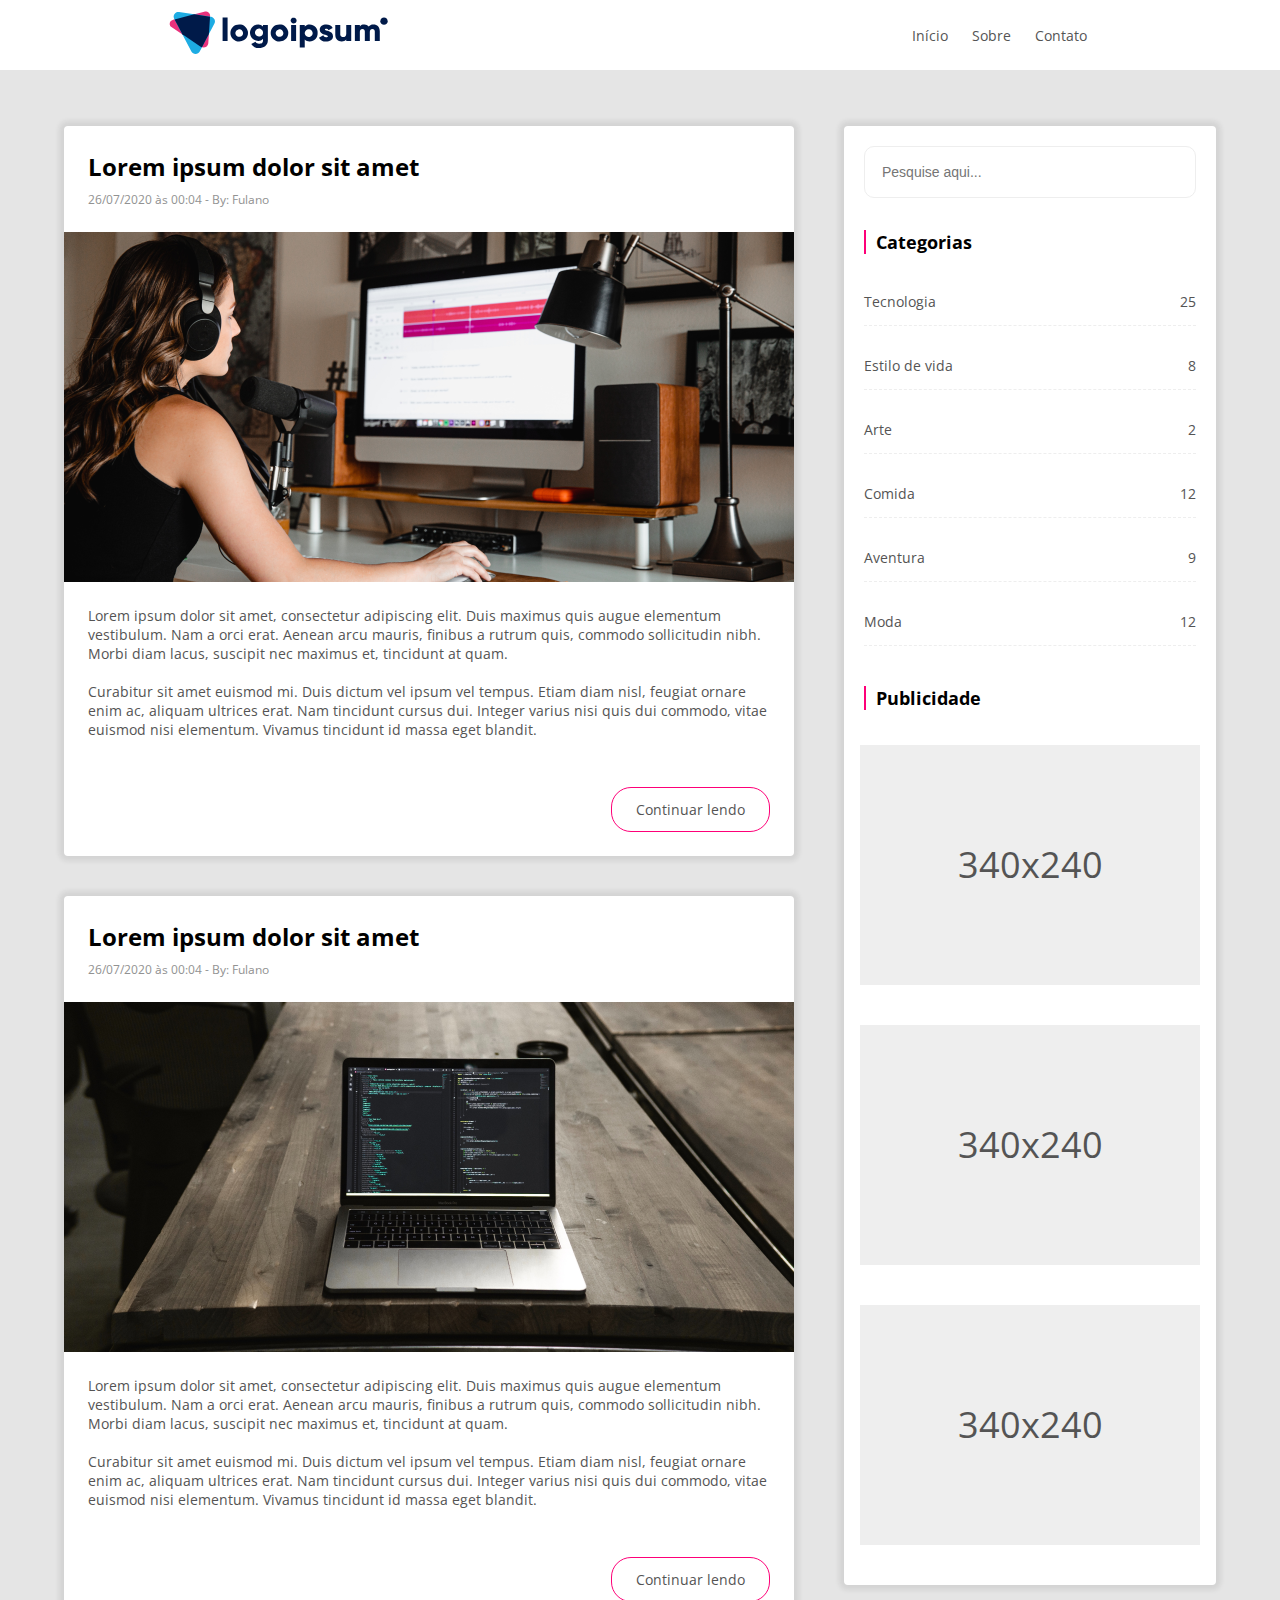
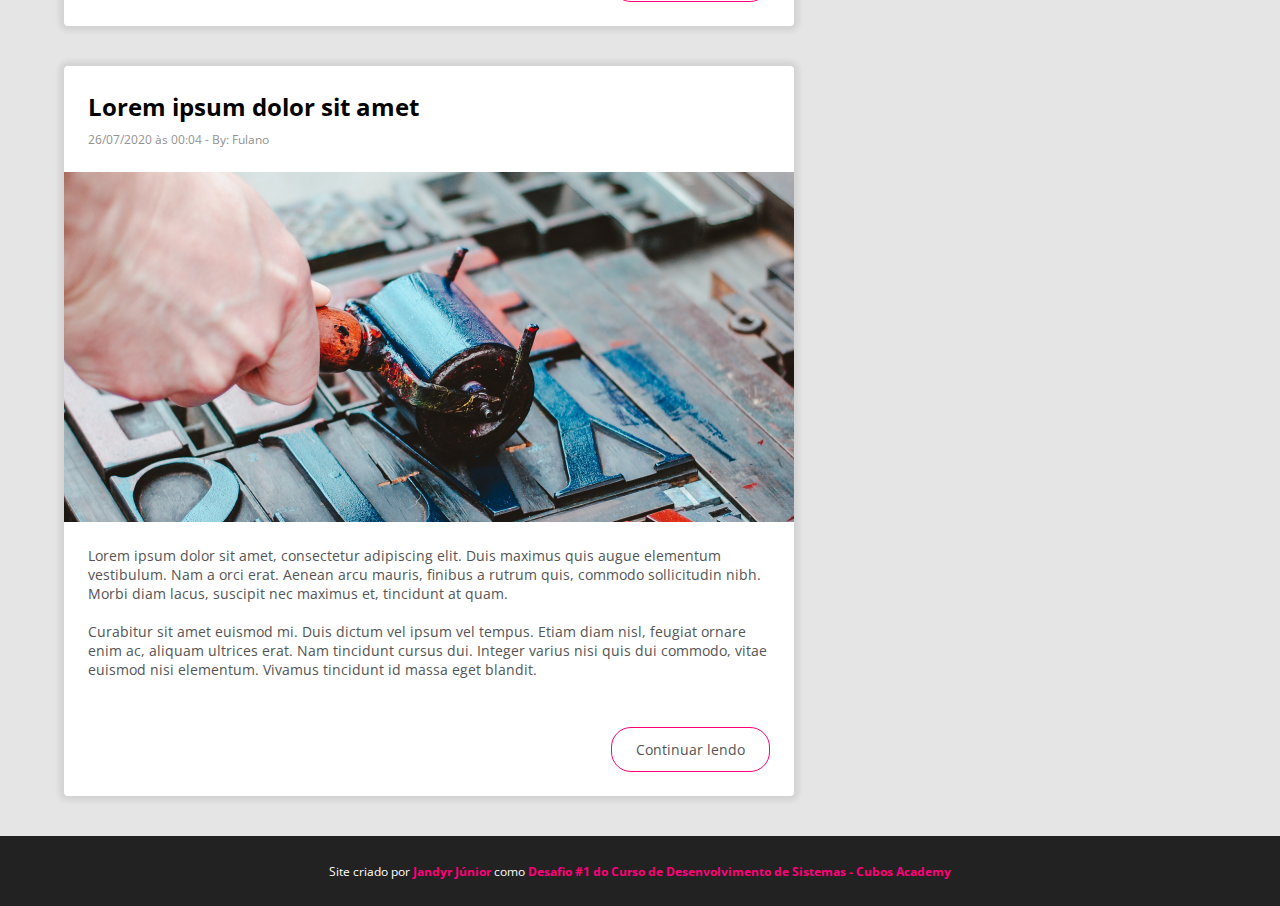
<file: index.html>
<!DOCTYPE html>
<html lang="pt-br">

<head>
  <meta charset="UTF-8">
  <meta name="viewport" content="width=device-width, initial-scale=1.0">
  <link rel="stylesheet" href="styles.css">
  <title>Logo Ipsum</title>
</head>

<body>
  <header>
    <div class="logo">
      <img src="./assets/logo.svg" alt="logo-logoipsum">
    </div>
    <div class="links">
      <a href="index.html">Início</a>
      <a href="sobre.html">Sobre</a>
      <a href="contato.html">Contato</a>
    </div>
  </header>
  <div class="main">
    <div class="container-cards">
      <div class="card">
        <h3>Lorem ipsum dolor sit amet</h3>
        <p class="publicacao">26/07/2020 às 00:04 - By: Fulano</p>
        <img src="./assets/pessoa.png" alt="pessoa-trabalhando-no-computador">
        <p>
          Lorem ipsum dolor sit amet, consectetur adipiscing elit. Duis maximus quis augue elementum vestibulum. Nam a orci erat. Aenean arcu mauris, finibus a rutrum quis, commodo sollicitudin nibh. Morbi diam lacus, suscipit nec maximus et, tincidunt at quam. 
          <br>
          <br>
          Curabitur sit amet euismod mi. Duis dictum vel ipsum vel tempus. Etiam diam nisl, feugiat ornare enim ac, aliquam ultrices erat. Nam tincidunt cursus dui. Integer varius nisi quis dui commodo, vitae euismod nisi elementum. Vivamus tincidunt id massa eget blandit.
        </p>
        <a href="conteudo-a.html">Continuar lendo</a>
      </div>

      <div class="card">
        <h3>Lorem ipsum dolor sit amet</h3>
        <p class="publicacao">26/07/2020 às 00:04 - By: Fulano</p>
        <img src="./assets/computador.png" alt="imagem-de-um-notebook">
        <p>
          Lorem ipsum dolor sit amet, consectetur adipiscing elit. Duis maximus quis augue elementum vestibulum. Nam a orci erat. Aenean arcu mauris, finibus a rutrum quis, commodo sollicitudin nibh. Morbi diam lacus, suscipit nec maximus et, tincidunt at quam. 
          <br>
          <br>
          Curabitur sit amet euismod mi. Duis dictum vel ipsum vel tempus. Etiam diam nisl, feugiat ornare enim ac, aliquam ultrices erat. Nam tincidunt cursus dui. Integer varius nisi quis dui commodo, vitae euismod nisi elementum. Vivamus tincidunt id massa eget blandit.
        </p>
        <a href="conteudo-b.html">Continuar lendo</a>
      </div>

      <div class="card">
        <h3>Lorem ipsum dolor sit amet</h3>
        <p class="publicacao">26/07/2020 às 00:04 - By: Fulano</p>
        <img src="./assets/pintura.png" alt="imagem-de-um-rolo-de-pintura">
        <p>
          Lorem ipsum dolor sit amet, consectetur adipiscing elit. Duis maximus quis augue elementum vestibulum. Nam a orci erat. Aenean arcu mauris, finibus a rutrum quis, commodo sollicitudin nibh. Morbi diam lacus, suscipit nec maximus et, tincidunt at quam. 
          <br>
          <br>
          Curabitur sit amet euismod mi. Duis dictum vel ipsum vel tempus. Etiam diam nisl, feugiat ornare enim ac, aliquam ultrices erat. Nam tincidunt cursus dui. Integer varius nisi quis dui commodo, vitae euismod nisi elementum. Vivamus tincidunt id massa eget blandit.
        </p>
        <a href="conteudo-c.html">Continuar lendo</a>
      </div>
    </div>
    <div class="menu-lateral">
      <input type="text" placeholder="Pesquise aqui...">
      <h4 class="categorias">Categorias</h4>
      <div class="topico">
        <p>Tecnologia</p>
        <p>25</p>
      </div>
      <div class="topico">
        <p>Estilo de vida</p>
        <p>8</p>
      </div>
      <div class="topico">
        <p>Arte</p>
        <p>2</p>
      </div>
      <div class="topico">
        <p>Comida</p>
        <p>12</p>
      </div>
      <div class="topico">
        <p>Aventura</p>
        <p>9</p>
      </div>
      <div class="topico">
        <p>Moda</p>
        <p>12</p>
      </div>
      
      <h4 class="publicidade">Publicidade</h4>
      <div class="banner">340x240</div>
      <div class="banner">340x240</div>
      <div class="banner">340x240</div>
    </div>
  </div>
  <footer>
    <p class="footer-text">
      Site criado por <span>Jandyr Júnior</span> como <span>Desafio #1 do Curso de Desenvolvimento de Sistemas - Cubos Academy</span>
    </p>
  </footer>
</body>

</html>
</file>
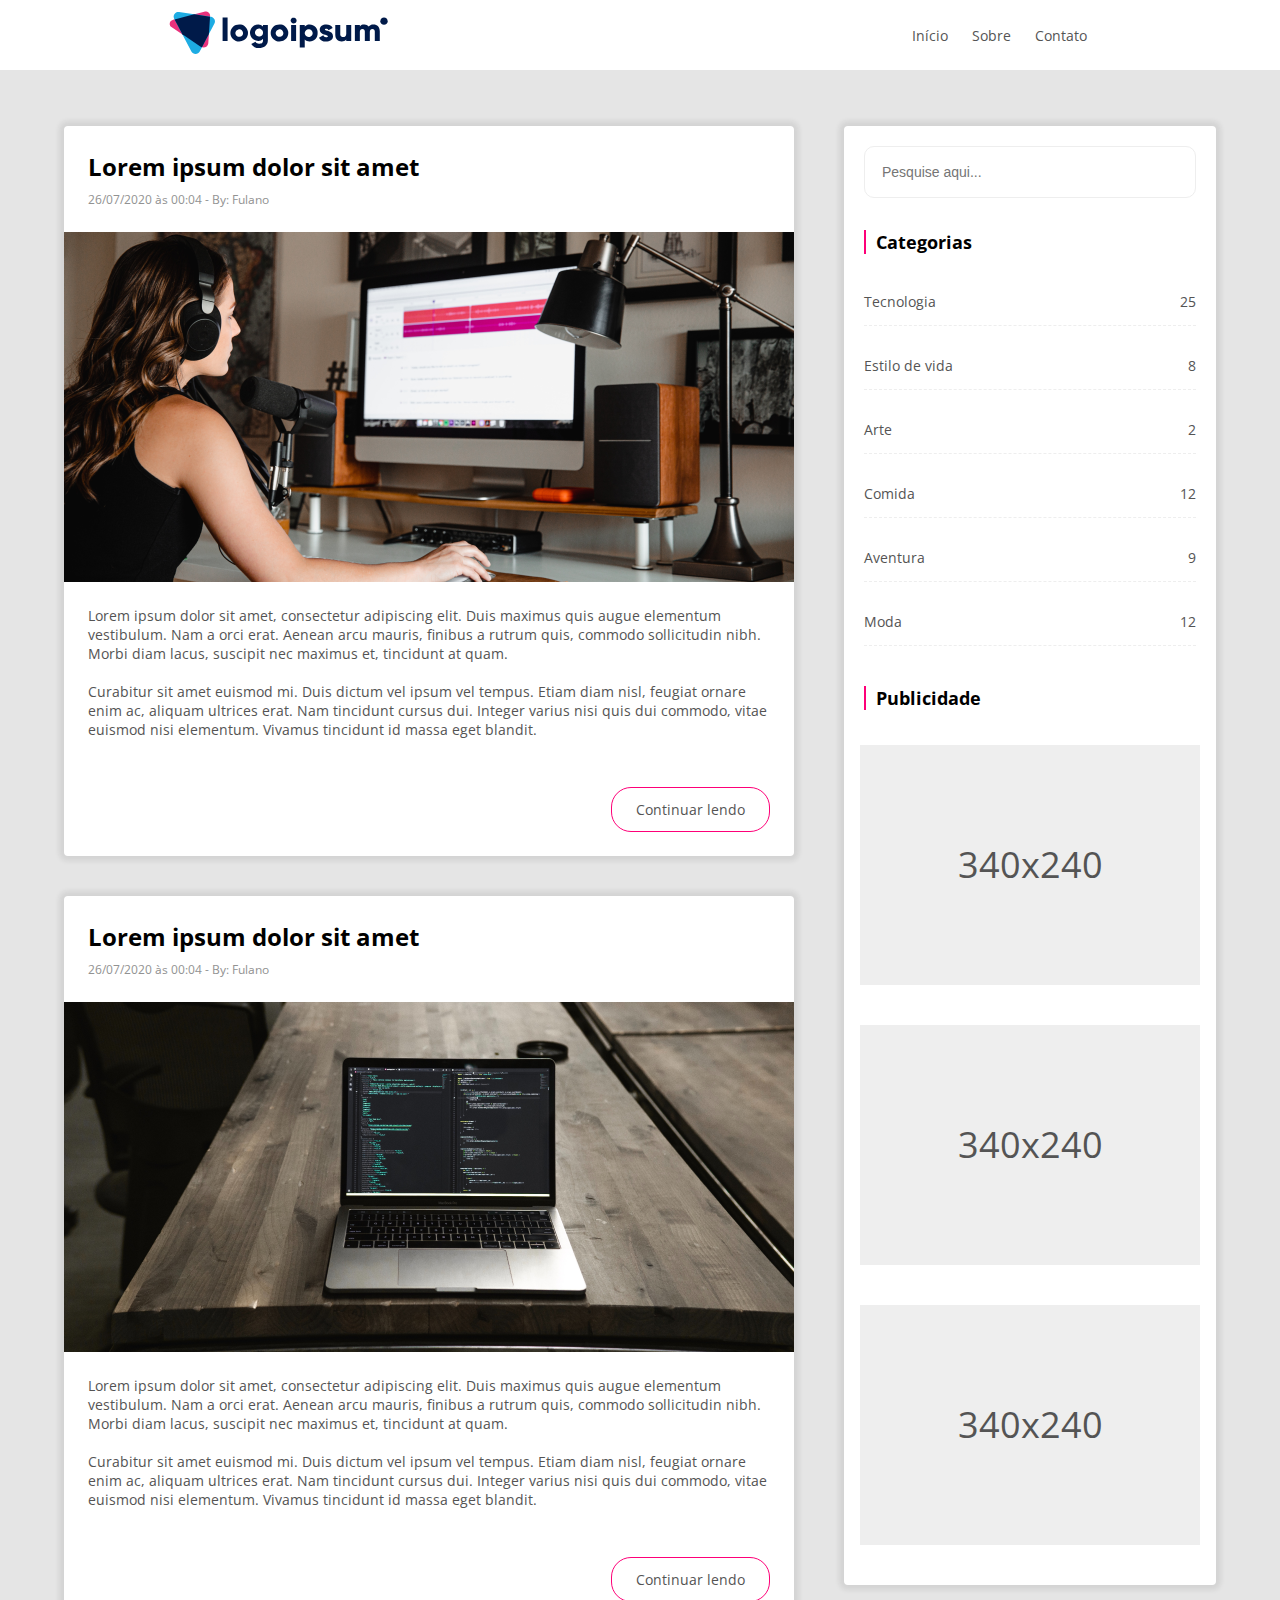
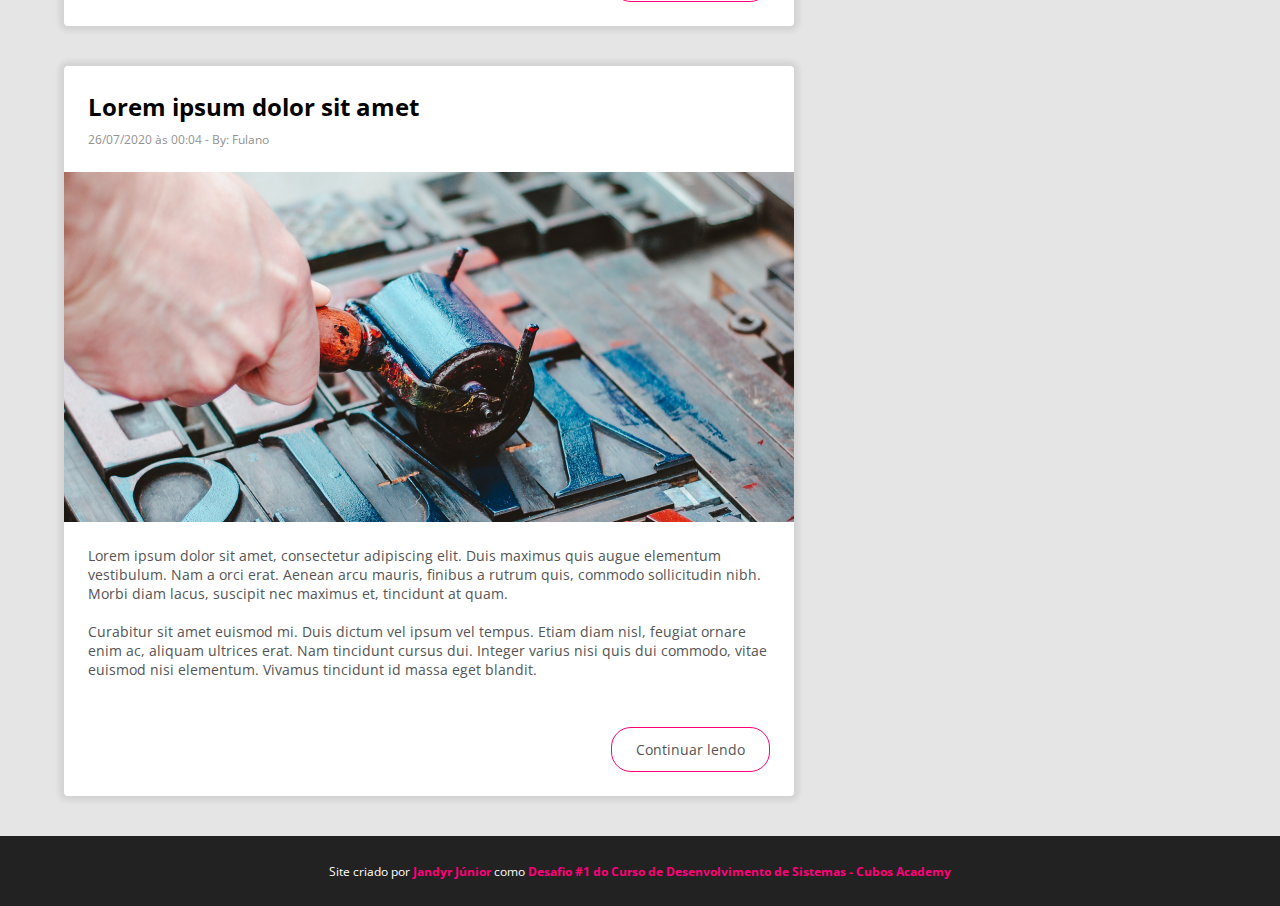
<file: src/index.html>
<!DOCTYPE html>
<html lang="pt-br">

<head>
  <meta charset="UTF-8">
  <meta name="viewport" content="width=device-width, initial-scale=1.0">
  <link rel="stylesheet" href="styles.css">
  <title>Logo Ipsum</title>
</head>

<body>
  <header>
    <div class="logo">
      <img src="../assets/logo.svg" alt="logo-logoipsum">
    </div>
    <div class="links">
      <a href="index.html">Início</a>
      <a href="sobre.html">Sobre</a>
      <a href="contato.html">Contato</a>
    </div>
  </header>
  <div class="main">
    <div class="container-cards">
      <div class="card">
        <h3>Lorem ipsum dolor sit amet</h3>
        <p class="publicacao">26/07/2020 às 00:04 - By: Fulano</p>
        <img src="../assets/pessoa.png" alt="pessoa-trabalhando-no-computador">
        <p>
          Lorem ipsum dolor sit amet, consectetur adipiscing elit. Duis maximus quis augue elementum vestibulum. Nam a orci erat. Aenean arcu mauris, finibus a rutrum quis, commodo sollicitudin nibh. Morbi diam lacus, suscipit nec maximus et, tincidunt at quam. 
          <br>
          <br>
          Curabitur sit amet euismod mi. Duis dictum vel ipsum vel tempus. Etiam diam nisl, feugiat ornare enim ac, aliquam ultrices erat. Nam tincidunt cursus dui. Integer varius nisi quis dui commodo, vitae euismod nisi elementum. Vivamus tincidunt id massa eget blandit.
        </p>
        <a href="conteudo-a.html">Continuar lendo</a>
      </div>

      <div class="card">
        <h3>Lorem ipsum dolor sit amet</h3>
        <p class="publicacao">26/07/2020 às 00:04 - By: Fulano</p>
        <img src="../assets/computador.png" alt="imagem-de-um-notebook">
        <p>
          Lorem ipsum dolor sit amet, consectetur adipiscing elit. Duis maximus quis augue elementum vestibulum. Nam a orci erat. Aenean arcu mauris, finibus a rutrum quis, commodo sollicitudin nibh. Morbi diam lacus, suscipit nec maximus et, tincidunt at quam. 
          <br>
          <br>
          Curabitur sit amet euismod mi. Duis dictum vel ipsum vel tempus. Etiam diam nisl, feugiat ornare enim ac, aliquam ultrices erat. Nam tincidunt cursus dui. Integer varius nisi quis dui commodo, vitae euismod nisi elementum. Vivamus tincidunt id massa eget blandit.
        </p>
        <a href="conteudo-b.html">Continuar lendo</a>
      </div>

      <div class="card">
        <h3>Lorem ipsum dolor sit amet</h3>
        <p class="publicacao">26/07/2020 às 00:04 - By: Fulano</p>
        <img src="../assets/pintura.png" alt="imagem-de-um-rolo-de-pintura">
        <p>
          Lorem ipsum dolor sit amet, consectetur adipiscing elit. Duis maximus quis augue elementum vestibulum. Nam a orci erat. Aenean arcu mauris, finibus a rutrum quis, commodo sollicitudin nibh. Morbi diam lacus, suscipit nec maximus et, tincidunt at quam. 
          <br>
          <br>
          Curabitur sit amet euismod mi. Duis dictum vel ipsum vel tempus. Etiam diam nisl, feugiat ornare enim ac, aliquam ultrices erat. Nam tincidunt cursus dui. Integer varius nisi quis dui commodo, vitae euismod nisi elementum. Vivamus tincidunt id massa eget blandit.
        </p>
        <a href="conteudo-c.html">Continuar lendo</a>
      </div>
    </div>
    <div class="menu-lateral">
      <input type="text" placeholder="Pesquise aqui...">
      <h4 class="categorias">Categorias</h4>
      <div class="topico">
        <p>Tecnologia</p>
        <p>25</p>
      </div>
      <div class="topico">
        <p>Estilo de vida</p>
        <p>8</p>
      </div>
      <div class="topico">
        <p>Arte</p>
        <p>2</p>
      </div>
      <div class="topico">
        <p>Comida</p>
        <p>12</p>
      </div>
      <div class="topico">
        <p>Aventura</p>
        <p>9</p>
      </div>
      <div class="topico">
        <p>Moda</p>
        <p>12</p>
      </div>
      
      <h4 class="publicidade">Publicidade</h4>
      <div class="banner">340x240</div>
      <div class="banner">340x240</div>
      <div class="banner">340x240</div>
    </div>
  </div>
  <footer>
    <p class="footer-text">
      Site criado por <span>Jandyr Júnior</span> como <span>Desafio #1 do Curso de Desenvolvimento de Sistemas - Cubos Academy</span>
    </p>
  </footer>
</body>

</html>
</file>
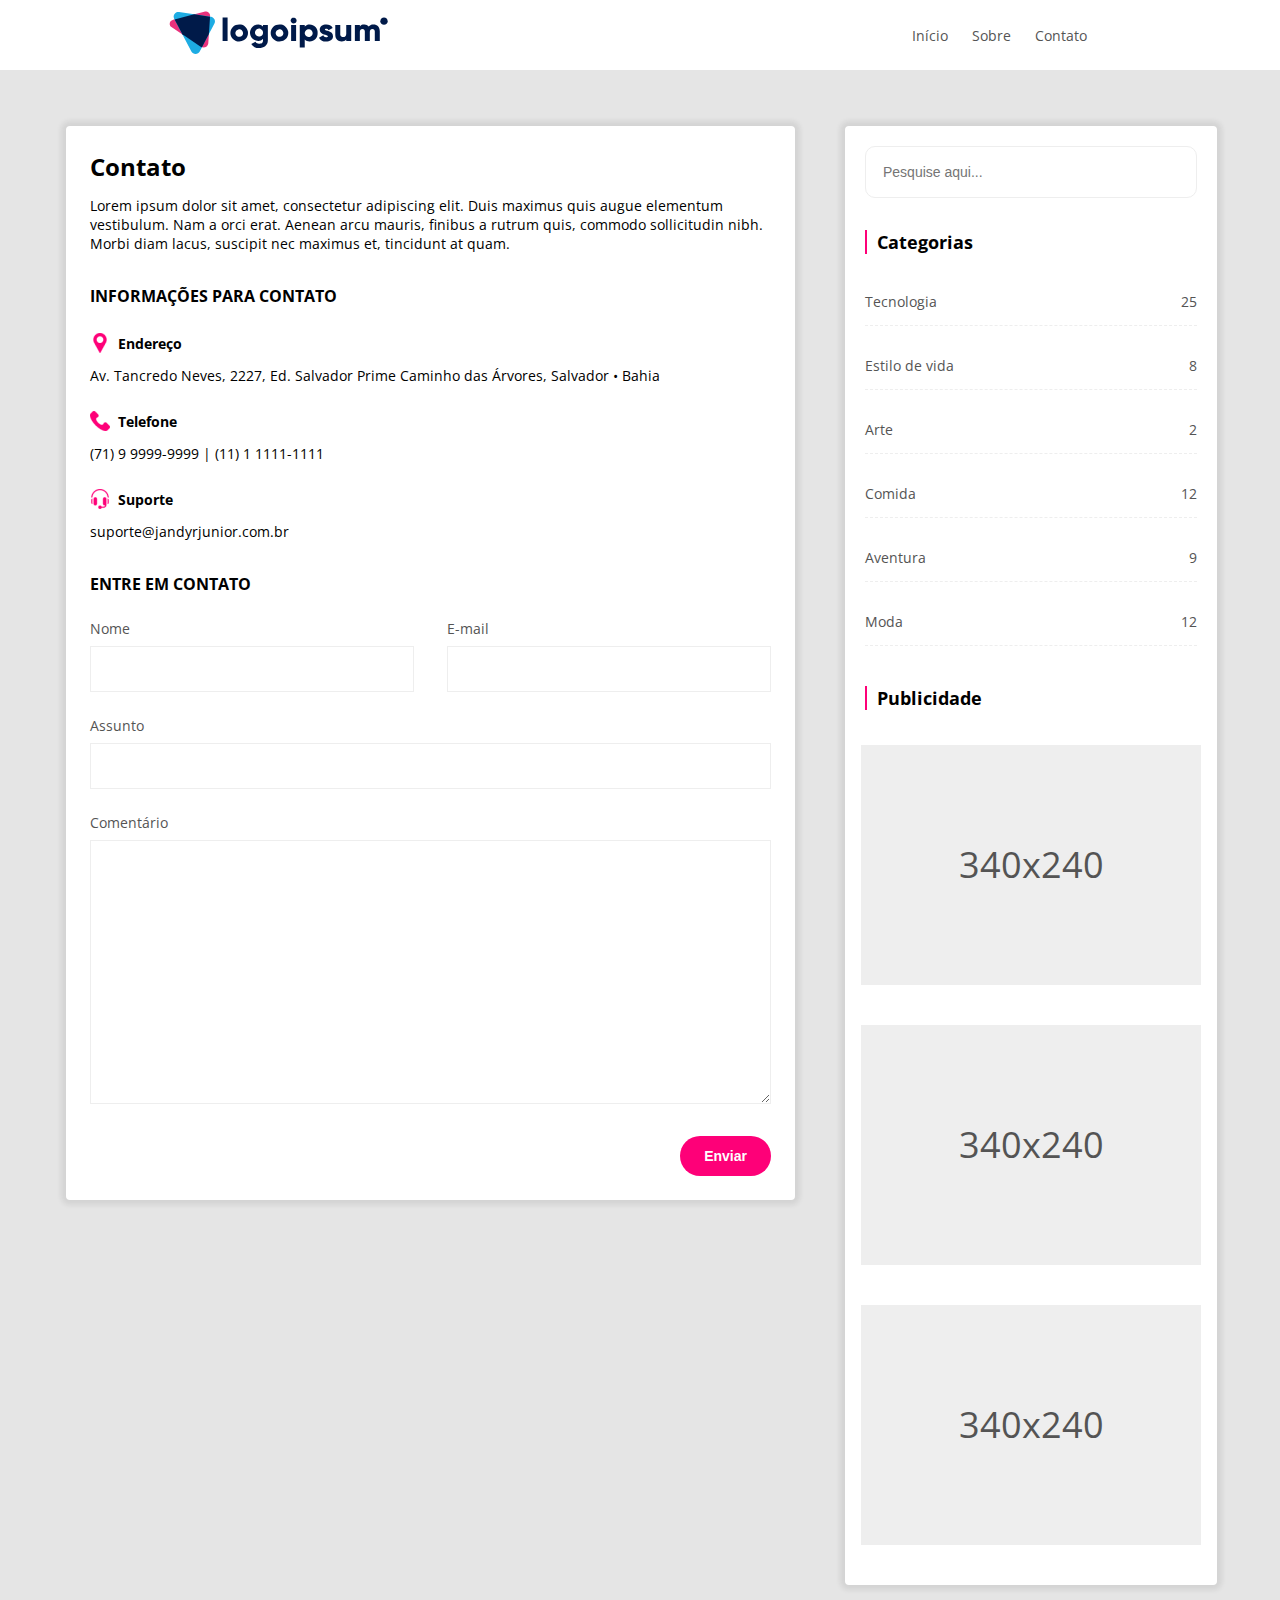
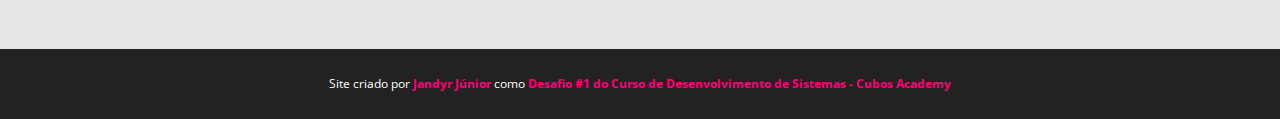
<file: contato.html>
<!DOCTYPE html>
<html lang="pt-br">

<head>
  <meta charset="UTF-8">
  <meta name="viewport" content="width=device-width, initial-scale=1.0">
  <link rel="stylesheet" href="styles.css">
  <title>Logo Ipsum</title>
</head>

<body>
  <header>
    <div class="logo">
      <img src="./assets/logo.svg" alt="logo-logoipsum">
    </div>
    <div class="links">
      <a href="index.html">Início</a>
      <a href="sobre.html">Sobre</a>
      <a href="contato.html">Contato</a>
    </div>
  </header>
  <div class="main">
    <div class="card-contato">
      <h3>Contato</h3>
      <p>
        Lorem ipsum dolor sit amet, consectetur adipiscing elit. Duis maximus quis augue elementum vestibulum. Nam a orci erat. Aenean arcu mauris, finibus a rutrum quis, commodo sollicitudin nibh. Morbi diam lacus, suscipit nec maximus et, tincidunt at quam. 
      </p>
      <h4>INFORMAÇÕES PARA CONTATO</h4>
      <div class="container-contato">
        <img src="./assets/localizacao.png" alt="icone-de-localização">
        <h5>Endereço</h5>
      </div>      
      <p>Av. Tancredo Neves, 2227, Ed. Salvador Prime Caminho das Árvores, Salvador • Bahia</p>
      <div class="container-contato">
        <img src="./assets/telefone.png" alt="icone-de-telefone">
        <h5>Telefone</h5>
      </div>      
      <p>(71) 9 9999-9999 | (11) 1 1111-1111</p>
      <div class="container-contato">
        <img src="./assets/headset.png" alt="icone-de-headset">
        <h5>Suporte</h5>
      </div>      
      <p>suporte@jandyrjunior.com.br</p>
      <h4>ENTRE EM CONTATO</h4>
      <div class="container-contato-nome-email">
        <div class="contato-nome-email">
          <label for="nome">Nome</label>
          <input type="text">
        </div>
        <div class="contato-nome-email">
          <label for="email">E-mail</label>
          <input type="email">
        </div>
      </div>
      <div class="contato-assunto">
        <label for="assunto">Assunto</label>
        <input type="text">
      </div>
      <div class="contato-textarea">
        <label for="texto-contato">Comentário</label>
        <textarea name="texto-contato" id="texto-contato"></textarea>
      </div>
      <button class="botao-enviar">Enviar</button>
    </div>
    <div class="menu-lateral">
      <input type="text" placeholder="Pesquise aqui...">
      <h4 class="categorias">Categorias</h4>
      <div class="topico">
        <p>Tecnologia</p>
        <p>25</p>
      </div>
      <div class="topico">
        <p>Estilo de vida</p>
        <p>8</p>
      </div>
      <div class="topico">
        <p>Arte</p>
        <p>2</p>
      </div>
      <div class="topico">
        <p>Comida</p>
        <p>12</p>
      </div>
      <div class="topico">
        <p>Aventura</p>
        <p>9</p>
      </div>
      <div class="topico">
        <p>Moda</p>
        <p>12</p>
      </div>

      <h4 class="publicidade">Publicidade</h4>
      <div class="banner">340x240</div>
      <div class="banner">340x240</div>
      <div class="banner">340x240</div>
    </div>
  </div>
  <footer class="footer-contato">
    <p class="footer-text">Site criado por <span>Jandyr Júnior</span> como <span>Desafio #1 do Curso de Desenvolvimento de
        Sistemas - Cubos Academy</span></p>
  </footer>
</body>

</html>
</file>
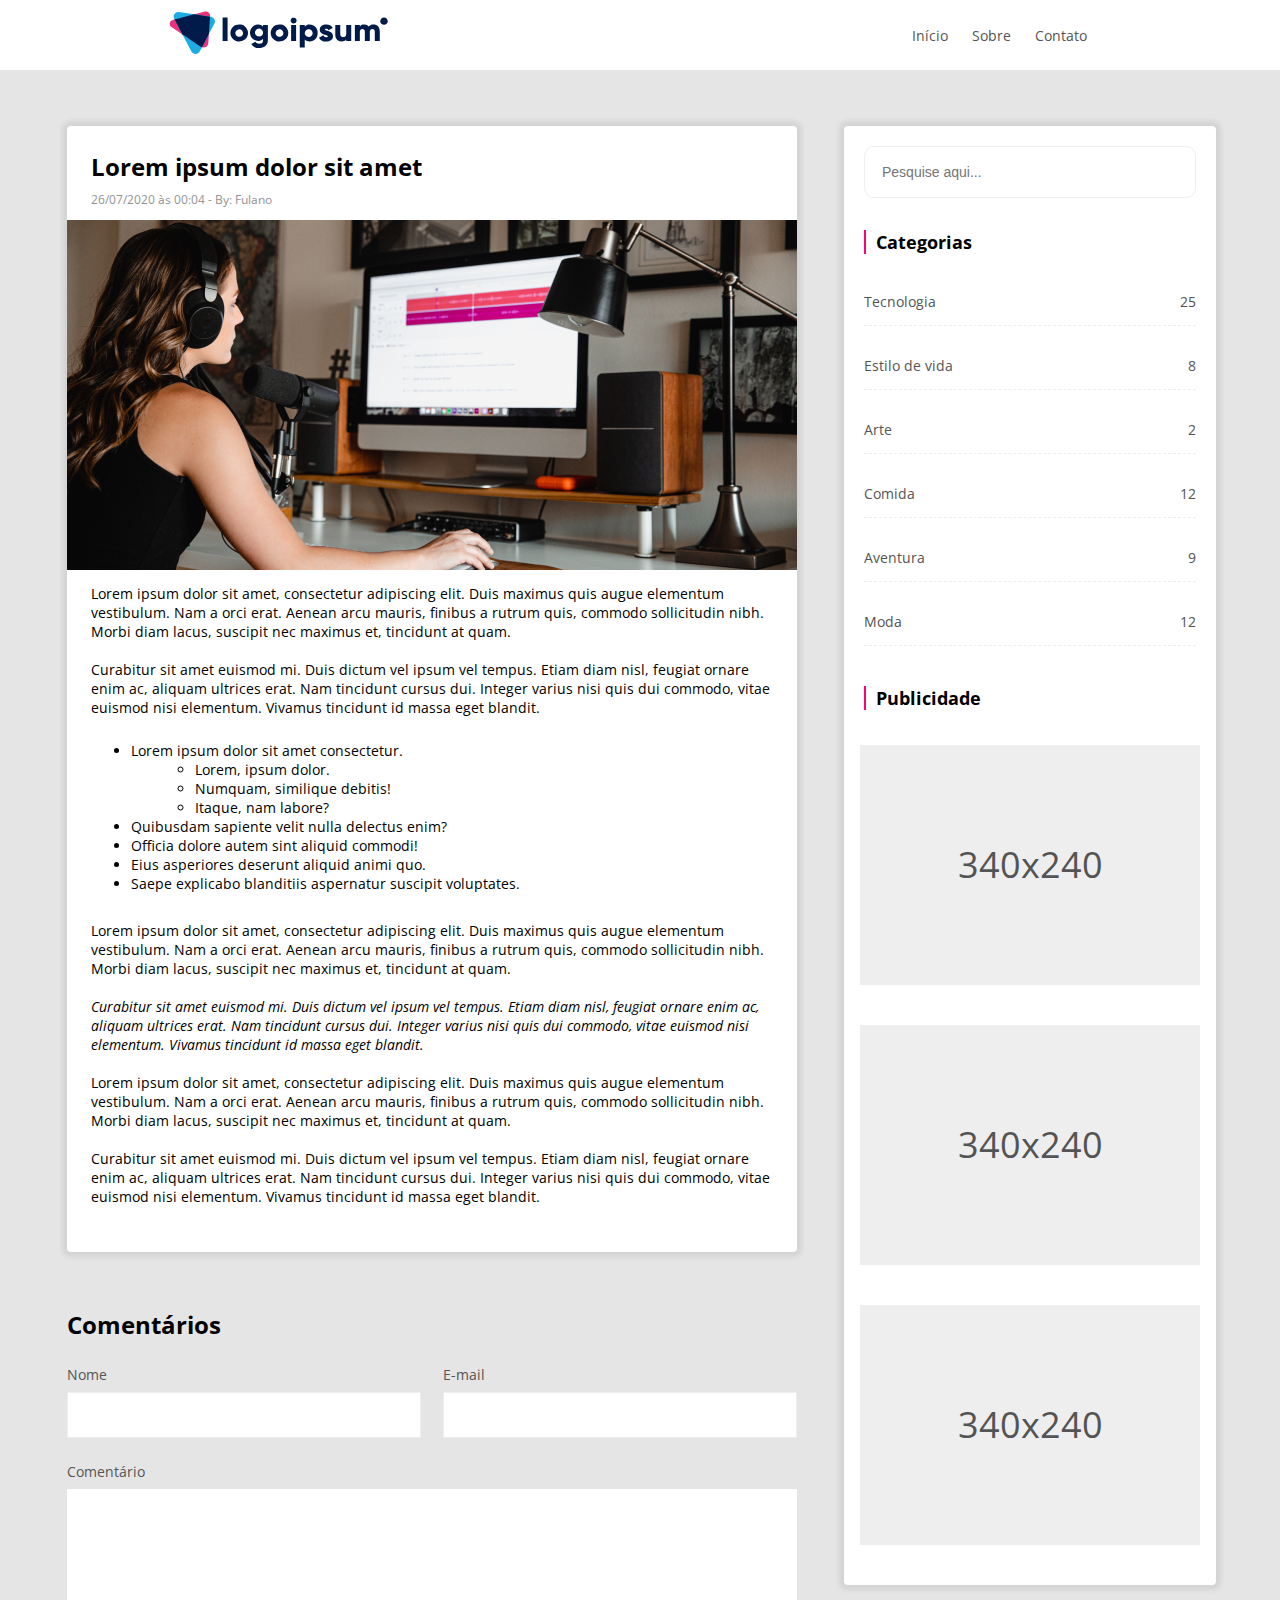
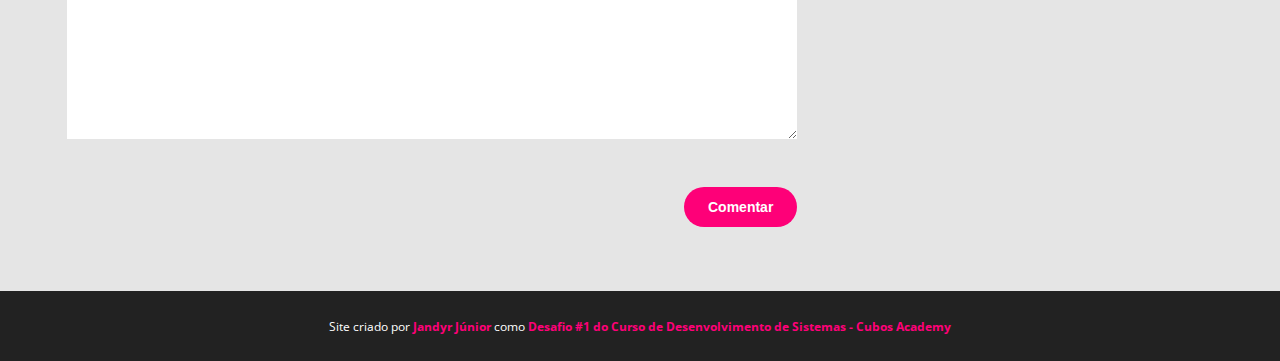
<file: conteudo-a.html>
<!DOCTYPE html>
<html lang="pt-br">

<head>
  <meta charset="UTF-8">
  <meta name="viewport" content="width=device-width, initial-scale=1.0">
  <link rel="stylesheet" href="styles.css">
  <title>Logo Ipsum</title>
</head>

<body>
  <header>
    <div class="logo">
      <img src="./assets/logo.svg" alt="logo-logoipsum">
    </div>
    <div class="links">
      <a href="index.html">Início</a>
      <a href="sobre.html">Sobre</a>
      <a href="contato.html">Contato</a>
    </div>
  </header>
  <div class="main">
    <div class="container">
      <div class="postagem">
        <h3>Lorem ipsum dolor sit amet</h3>
        <p class="publicacao">26/07/2020 às 00:04 - By: Fulano</p>
        <img src="./assets/pessoa.png" alt="pessoa-trabalhando-no-computador">
        <p class="texto-principal">
          Lorem ipsum dolor sit amet, consectetur adipiscing elit. Duis maximus quis augue elementum vestibulum. Nam a
          orci erat. Aenean arcu mauris, finibus a rutrum quis, commodo sollicitudin nibh. Morbi diam lacus, suscipit
          nec maximus et, tincidunt at quam.
          <br>
          <br>
          Curabitur sit amet euismod mi. Duis dictum vel ipsum vel tempus. Etiam diam nisl, feugiat ornare enim ac,
          aliquam ultrices erat. Nam tincidunt cursus dui. Integer varius nisi quis dui commodo, vitae euismod nisi
          elementum. Vivamus tincidunt id massa eget blandit.
        </p>
        <ul>
          <li>Lorem ipsum dolor sit amet consectetur.</li>
          <ul>
            <li>Lorem, ipsum dolor.</li>
            <li>Numquam, similique debitis!</li>
            <li>Itaque, nam labore?</li>
          </ul>
          <li>Quibusdam sapiente velit nulla delectus enim?</li>
          <li>Officia dolore autem sint aliquid commodi!</li>
          <li>Eius asperiores deserunt aliquid animi quo.</li>
          <li>Saepe explicabo blanditiis aspernatur suscipit voluptates.</li>
        </ul>
        <p class="texto-principal parte-2">
          Lorem ipsum dolor sit amet, consectetur adipiscing elit. Duis maximus quis augue elementum vestibulum. Nam a
          orci erat. Aenean arcu mauris, finibus a rutrum quis, commodo sollicitudin nibh. Morbi diam lacus, suscipit
          nec maximus et, tincidunt at quam.
          <br>
          <br>
          <i>Curabitur sit amet euismod mi. Duis dictum vel ipsum vel tempus. Etiam diam nisl, feugiat ornare enim ac,
            aliquam ultrices erat. Nam tincidunt cursus dui. Integer varius nisi quis dui commodo, vitae euismod nisi
            elementum. Vivamus tincidunt id massa eget blandit.</i>
          <br>
          <br>
          Lorem ipsum dolor sit amet, consectetur adipiscing elit. Duis maximus quis augue elementum vestibulum. Nam a
          orci erat. Aenean arcu mauris, finibus a rutrum quis, commodo sollicitudin nibh. Morbi diam lacus, suscipit
          nec maximus et, tincidunt at quam.
          <br>
          <br>
          Curabitur sit amet euismod mi. Duis dictum vel ipsum vel tempus. Etiam diam nisl, feugiat ornare enim ac,
          aliquam ultrices erat. Nam tincidunt cursus dui. Integer varius nisi quis dui commodo, vitae euismod nisi
          elementum. Vivamus tincidunt id massa eget blandit.
        </p>
      </div>
      <div class="comentarios">
        <h3>Comentários</h3>
        <div class="container-nome-email">
          <div class="nome-email">
            <label for="nome">Nome</label>
            <input type="text">
          </div>
          <div class="nome-email">
            <label for="email">E-mail</label>
            <input type="email">
          </div>
        </div>
        <div class="area-comentario">
          <label for="comentario">Comentário</label>
          <textarea name="comentario" id="comentario"></textarea>
        </div>
        <button type="submit" class="botao-comentar">Comentar</button>
      </div>
    </div>
    <div class="menu-lateral">
      <input type="text" placeholder="Pesquise aqui...">
      <h4 class="categorias">Categorias</h4>
      <div class="topico">
        <p>Tecnologia</p>
        <p>25</p>
      </div>
      <div class="topico">
        <p>Estilo de vida</p>
        <p>8</p>
      </div>
      <div class="topico">
        <p>Arte</p>
        <p>2</p>
      </div>
      <div class="topico">
        <p>Comida</p>
        <p>12</p>
      </div>
      <div class="topico">
        <p>Aventura</p>
        <p>9</p>
      </div>
      <div class="topico">
        <p>Moda</p>
        <p>12</p>
      </div>

      <h4 class="publicidade">Publicidade</h4>
      <div class="banner">340x240</div>
      <div class="banner">340x240</div>
      <div class="banner">340x240</div>
    </div>
  </div>
  <footer>
    <p class="footer-text">Site criado por <span>Jandyr Júnior</span> como <span>Desafio #1 do Curso de Desenvolvimento
        de Sistemas - Cubos Academy</span></p>
  </footer>
</body>

</html>
</file>
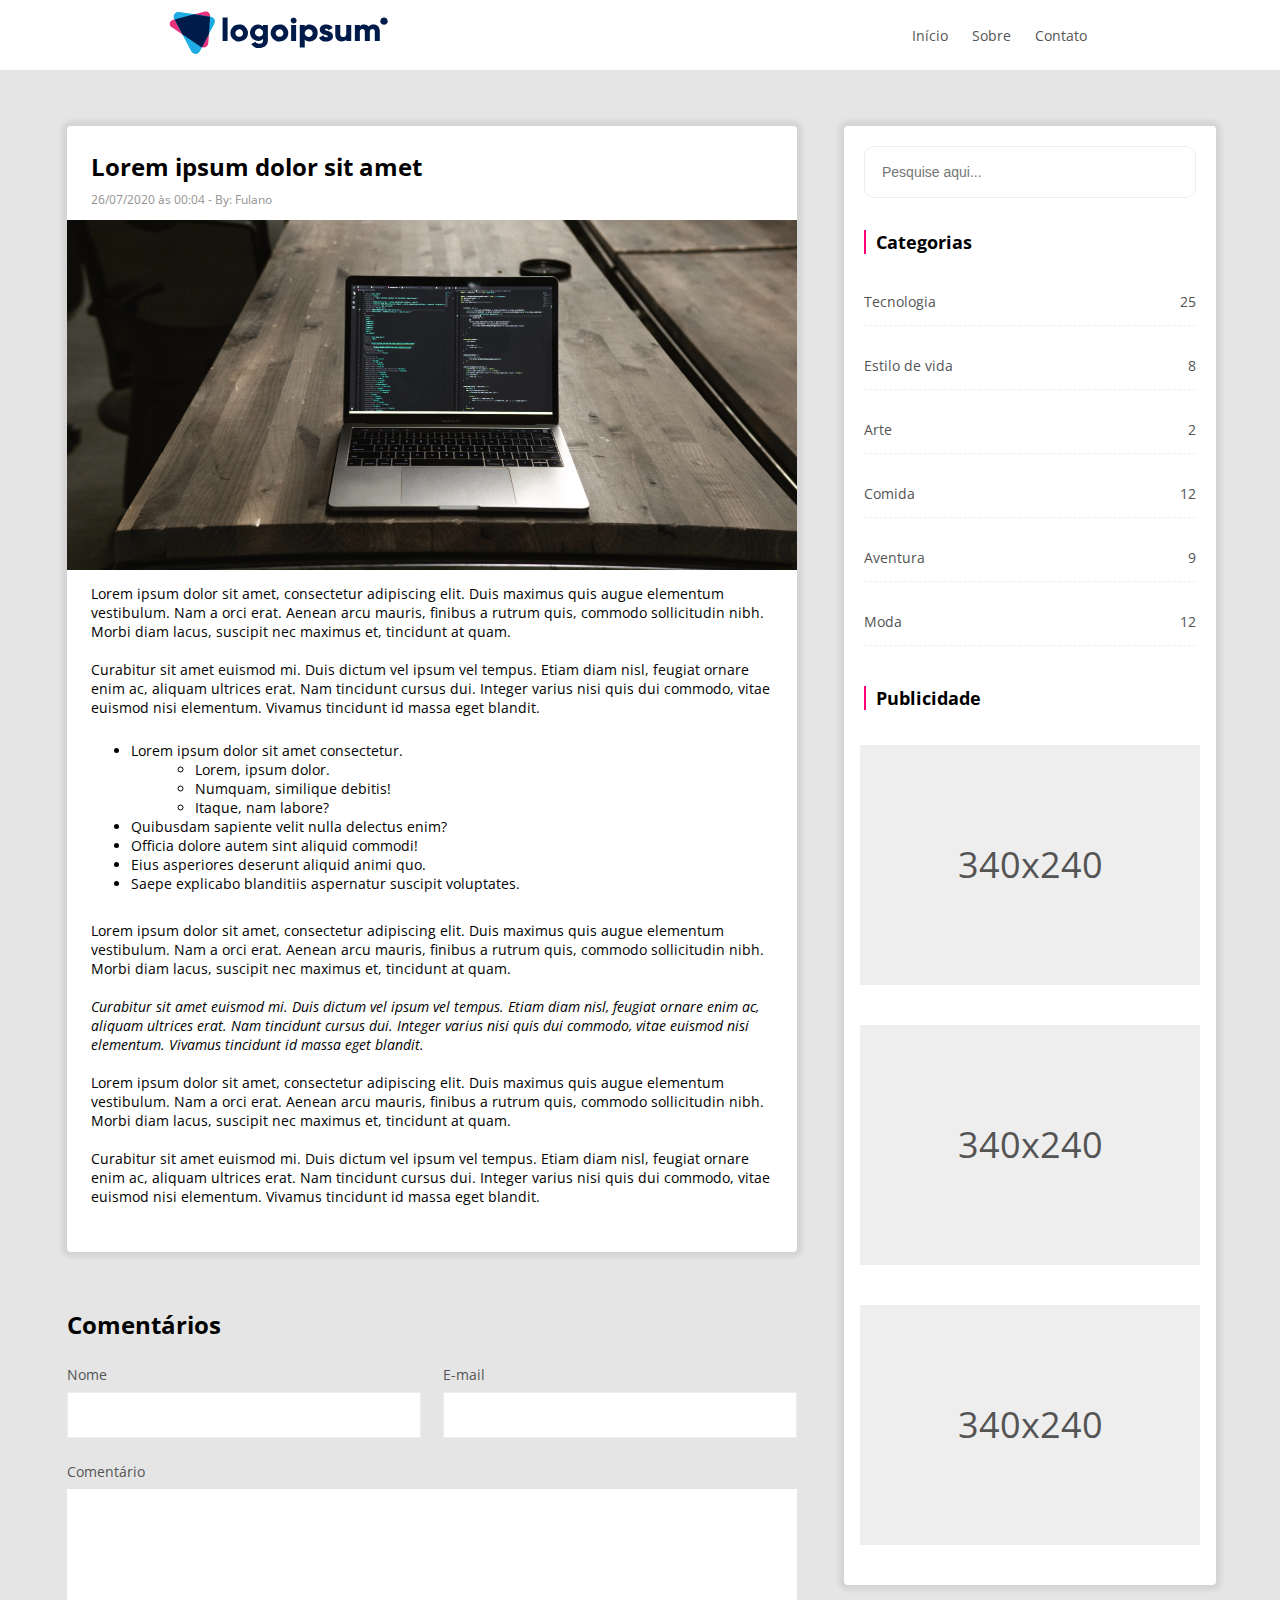
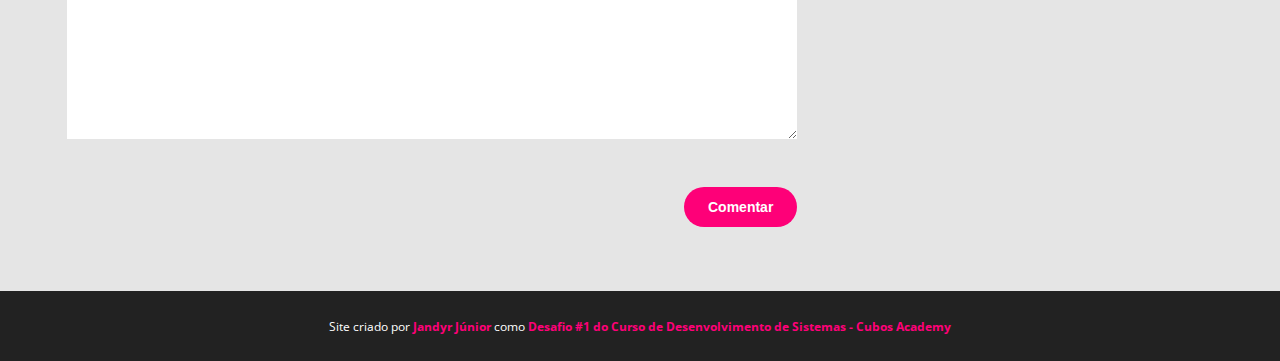
<file: conteudo-b.html>
<!DOCTYPE html>
<html lang="pt-br">

<head>
  <meta charset="UTF-8">
  <meta name="viewport" content="width=device-width, initial-scale=1.0">
  <link rel="stylesheet" href="styles.css">
  <title>Logo Ipsum</title>
</head>

<body>
  <header>
    <div class="logo">
      <img src="./assets/logo.svg" alt="logo-logoipsum">
    </div>
    <div class="links">
      <a href="index.html">Início</a>
      <a href="sobre.html">Sobre</a>
      <a href="contato.html">Contato</a>
    </div>
  </header>
  <div class="main">
    <div class="container">
      <div class="postagem">
        <h3>Lorem ipsum dolor sit amet</h3>
        <p class="publicacao">26/07/2020 às 00:04 - By: Fulano</p>
        <img src="./assets/computador.png" alt="imagem-de-um-notebook">
        <p class="texto-principal">
          Lorem ipsum dolor sit amet, consectetur adipiscing elit. Duis maximus quis augue elementum
          vestibulum. Nam a
          orci erat. Aenean arcu mauris, finibus a rutrum quis, commodo sollicitudin nibh. Morbi diam lacus,
          suscipit
          nec maximus et, tincidunt at quam.
          <br>
          <br>
          Curabitur sit amet euismod mi. Duis dictum vel ipsum vel tempus. Etiam diam nisl, feugiat ornare
          enim ac,
          aliquam ultrices erat. Nam tincidunt cursus dui. Integer varius nisi quis dui commodo, vitae euismod
          nisi
          elementum. Vivamus tincidunt id massa eget blandit.
        </p>
        <ul>
          <li>Lorem ipsum dolor sit amet consectetur.</li>
          <ul>
            <li>Lorem, ipsum dolor.</li>
            <li>Numquam, similique debitis!</li>
            <li>Itaque, nam labore?</li>
          </ul>
          <li>Quibusdam sapiente velit nulla delectus enim?</li>
          <li>Officia dolore autem sint aliquid commodi!</li>
          <li>Eius asperiores deserunt aliquid animi quo.</li>
          <li>Saepe explicabo blanditiis aspernatur suscipit voluptates.</li>
        </ul>
        <p class="texto-principal parte-2">
          Lorem ipsum dolor sit amet, consectetur adipiscing elit. Duis maximus quis augue elementum
          vestibulum. Nam a
          orci erat. Aenean arcu mauris, finibus a rutrum quis, commodo sollicitudin nibh. Morbi diam lacus,
          suscipit
          nec maximus et, tincidunt at quam.
          <br>
          <br>
          <i>Curabitur sit amet euismod mi. Duis dictum vel ipsum vel tempus. Etiam diam nisl, feugiat ornare
            enim ac,
            aliquam ultrices erat. Nam tincidunt cursus dui. Integer varius nisi quis dui commodo, vitae
            euismod nisi
            elementum. Vivamus tincidunt id massa eget blandit.</i>
          <br>
          <br>
          Lorem ipsum dolor sit amet, consectetur adipiscing elit. Duis maximus quis augue elementum
          vestibulum. Nam a
          orci erat. Aenean arcu mauris, finibus a rutrum quis, commodo sollicitudin nibh. Morbi diam lacus,
          suscipit
          nec maximus et, tincidunt at quam.
          <br>
          <br>
          Curabitur sit amet euismod mi. Duis dictum vel ipsum vel tempus. Etiam diam nisl, feugiat ornare
          enim ac,
          aliquam ultrices erat. Nam tincidunt cursus dui. Integer varius nisi quis dui commodo, vitae euismod
          nisi
          elementum. Vivamus tincidunt id massa eget blandit.
        </p>
      </div>
      <div class="comentarios">
        <h3>Comentários</h3>
        <div class="container-nome-email">
          <div class="nome-email">
            <label for="nome">Nome</label>
            <input type="text">
          </div>
          <div class="nome-email">
            <label for="email">E-mail</label>
            <input type="email">
          </div>
        </div>
        <div class="area-comentario">
          <label for="comentario">Comentário</label>
          <textarea name="comentario" id="comentario"></textarea>
        </div>
        <button type="submit" class="botao-comentar">Comentar</button>
      </div>
    </div>

    <div class="menu-lateral">
      <input type="text" placeholder="Pesquise aqui...">
      <h4 class="categorias">Categorias</h4>
      <div class="topico">
        <p>Tecnologia</p>
        <p>25</p>
      </div>
      <div class="topico">
        <p>Estilo de vida</p>
        <p>8</p>
      </div>
      <div class="topico">
        <p>Arte</p>
        <p>2</p>
      </div>
      <div class="topico">
        <p>Comida</p>
        <p>12</p>
      </div>
      <div class="topico">
        <p>Aventura</p>
        <p>9</p>
      </div>
      <div class="topico">
        <p>Moda</p>
        <p>12</p>
      </div>

      <h4 class="publicidade">Publicidade</h4>
      <div class="banner">340x240</div>
      <div class="banner">340x240</div>
      <div class="banner">340x240</div>
    </div>
  </div>
  <footer>
    <p class="footer-text">Site criado por <span>Jandyr Júnior</span> como <span>Desafio #1 do Curso de Desenvolvimento
        de Sistemas - Cubos Academy</span></p>
  </footer>
</body>

</html>
</file>
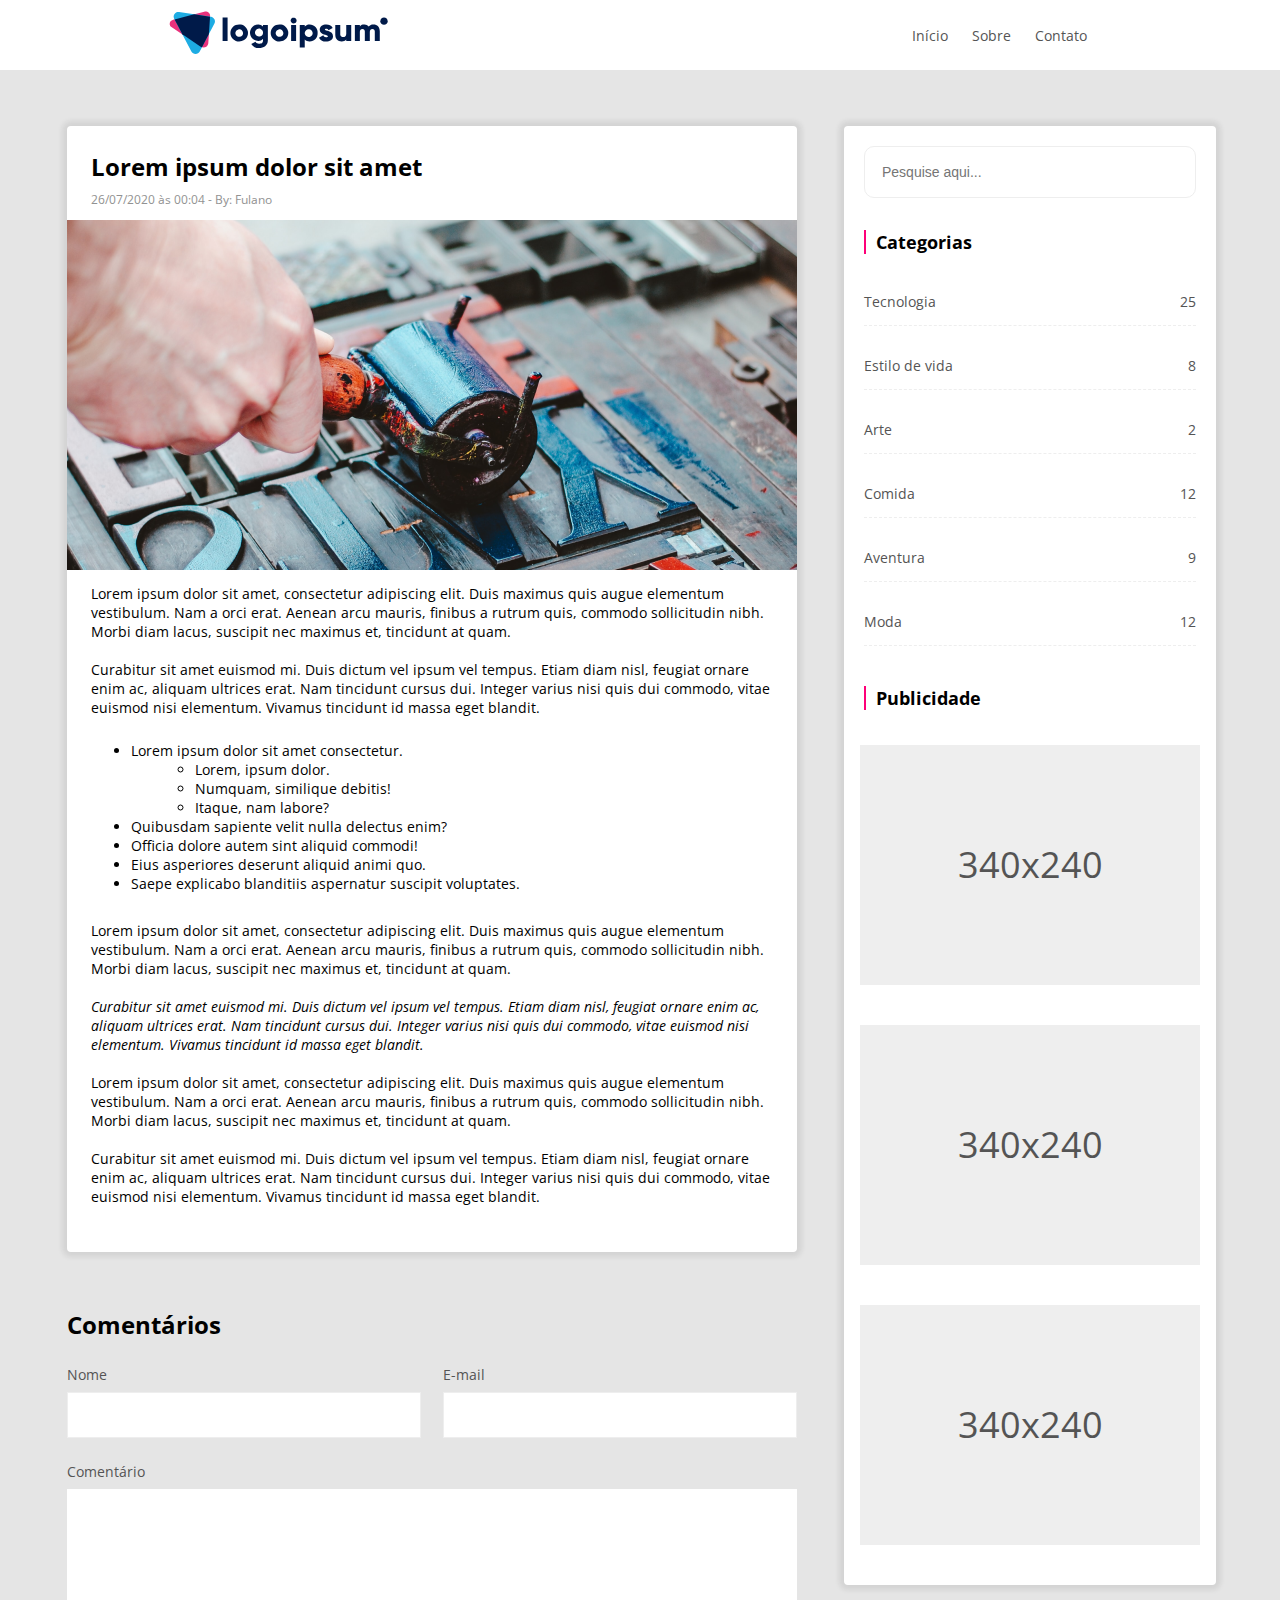
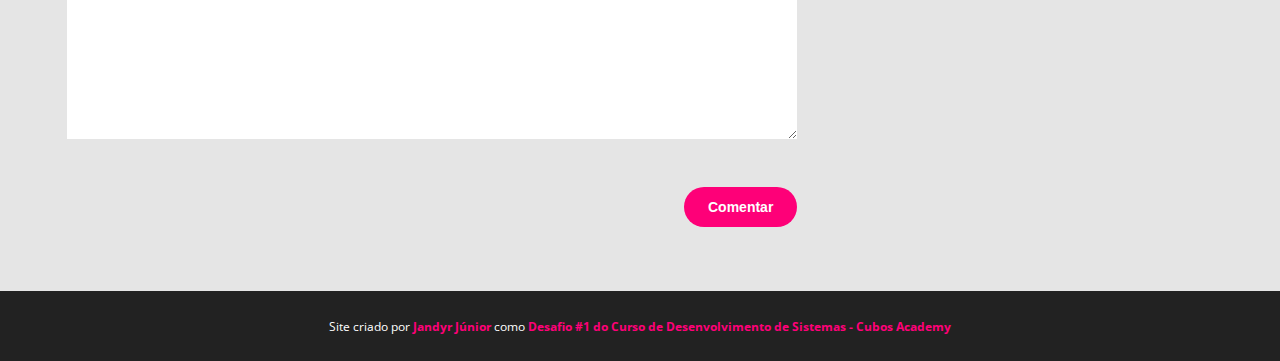
<file: conteudo-c.html>
<!DOCTYPE html>
<html lang="pt-br">

<head>
  <meta charset="UTF-8">
  <meta name="viewport" content="width=device-width, initial-scale=1.0">
  <link rel="stylesheet" href="styles.css">
  <title>Logo Ipsum</title>
</head>

<body>
  <header>
    <div class="logo">
      <img src="./assets/logo.svg" alt="logo-logoipsum">
    </div>
    <div class="links">
      <a href="index.html">Início</a>
      <a href="sobre.html">Sobre</a>
      <a href="contato.html">Contato</a>
    </div>
  </header>
  <div class="main">
    <div class="container">
      <div class="postagem">
        <h3>Lorem ipsum dolor sit amet</h3>
        <p class="publicacao">26/07/2020 às 00:04 - By: Fulano</p>
        <img src="./assets/pintura.png" alt="imagem-de-uma-rolo-de-pintura">
        <p class="texto-principal">
          Lorem ipsum dolor sit amet, consectetur adipiscing elit. Duis maximus quis augue elementum vestibulum. Nam a
          orci erat. Aenean arcu mauris, finibus a rutrum quis, commodo sollicitudin nibh. Morbi diam lacus, suscipit
          nec maximus et, tincidunt at quam.
          <br>
          <br>
          Curabitur sit amet euismod mi. Duis dictum vel ipsum vel tempus. Etiam diam nisl, feugiat ornare enim ac,
          aliquam ultrices erat. Nam tincidunt cursus dui. Integer varius nisi quis dui commodo, vitae euismod nisi
          elementum. Vivamus tincidunt id massa eget blandit.
        </p>
        <ul>
          <li>Lorem ipsum dolor sit amet consectetur.</li>
          <ul>
            <li>Lorem, ipsum dolor.</li>
            <li>Numquam, similique debitis!</li>
            <li>Itaque, nam labore?</li>
          </ul>
          <li>Quibusdam sapiente velit nulla delectus enim?</li>
          <li>Officia dolore autem sint aliquid commodi!</li>
          <li>Eius asperiores deserunt aliquid animi quo.</li>
          <li>Saepe explicabo blanditiis aspernatur suscipit voluptates.</li>
        </ul>
        <p class="texto-principal parte-2">
          Lorem ipsum dolor sit amet, consectetur adipiscing elit. Duis maximus quis augue elementum vestibulum. Nam a
          orci erat. Aenean arcu mauris, finibus a rutrum quis, commodo sollicitudin nibh. Morbi diam lacus, suscipit
          nec maximus et, tincidunt at quam.
          <br>
          <br>
          <i>Curabitur sit amet euismod mi. Duis dictum vel ipsum vel tempus. Etiam diam nisl, feugiat ornare enim ac,
            aliquam ultrices erat. Nam tincidunt cursus dui. Integer varius nisi quis dui commodo, vitae euismod nisi
            elementum. Vivamus tincidunt id massa eget blandit.</i>
          <br>
          <br>
          Lorem ipsum dolor sit amet, consectetur adipiscing elit. Duis maximus quis augue elementum vestibulum. Nam a
          orci erat. Aenean arcu mauris, finibus a rutrum quis, commodo sollicitudin nibh. Morbi diam lacus, suscipit
          nec maximus et, tincidunt at quam.
          <br>
          <br>
          Curabitur sit amet euismod mi. Duis dictum vel ipsum vel tempus. Etiam diam nisl, feugiat ornare enim ac,
          aliquam ultrices erat. Nam tincidunt cursus dui. Integer varius nisi quis dui commodo, vitae euismod nisi
          elementum. Vivamus tincidunt id massa eget blandit.
        </p>
      </div>
      <div class="comentarios">
        <h3>Comentários</h3>
        <div class="container-nome-email">
          <div class="nome-email">
            <label for="nome">Nome</label>
            <input type="text">
          </div>
          <div class="nome-email">
            <label for="email">E-mail</label>
            <input type="email">
          </div>
        </div>
        <div class="area-comentario">
          <label for="comentario">Comentário</label>
          <textarea name="comentario" id="comentario"></textarea>
        </div>
        <button type="submit" class="botao-comentar">Comentar</button>
      </div>
    </div>

    <div class="menu-lateral">
      <input type="text" placeholder="Pesquise aqui...">
      <h4 class="categorias">Categorias</h4>
      <div class="topico">
        <p>Tecnologia</p>
        <p>25</p>
      </div>
      <div class="topico">
        <p>Estilo de vida</p>
        <p>8</p>
      </div>
      <div class="topico">
        <p>Arte</p>
        <p>2</p>
      </div>
      <div class="topico">
        <p>Comida</p>
        <p>12</p>
      </div>
      <div class="topico">
        <p>Aventura</p>
        <p>9</p>
      </div>
      <div class="topico">
        <p>Moda</p>
        <p>12</p>
      </div>

      <h4 class="publicidade">Publicidade</h4>
      <div class="banner">340x240</div>
      <div class="banner">340x240</div>
      <div class="banner">340x240</div>
    </div>
  </div>
  <footer>
    <p class="footer-text">Site criado por <span>Jandyr Júnior</span> como <span>Desafio #1 do Curso de Desenvolvimento de
        Sistemas - Cubos Academy</span></p>
  </footer>
</body>

</html>
</file>
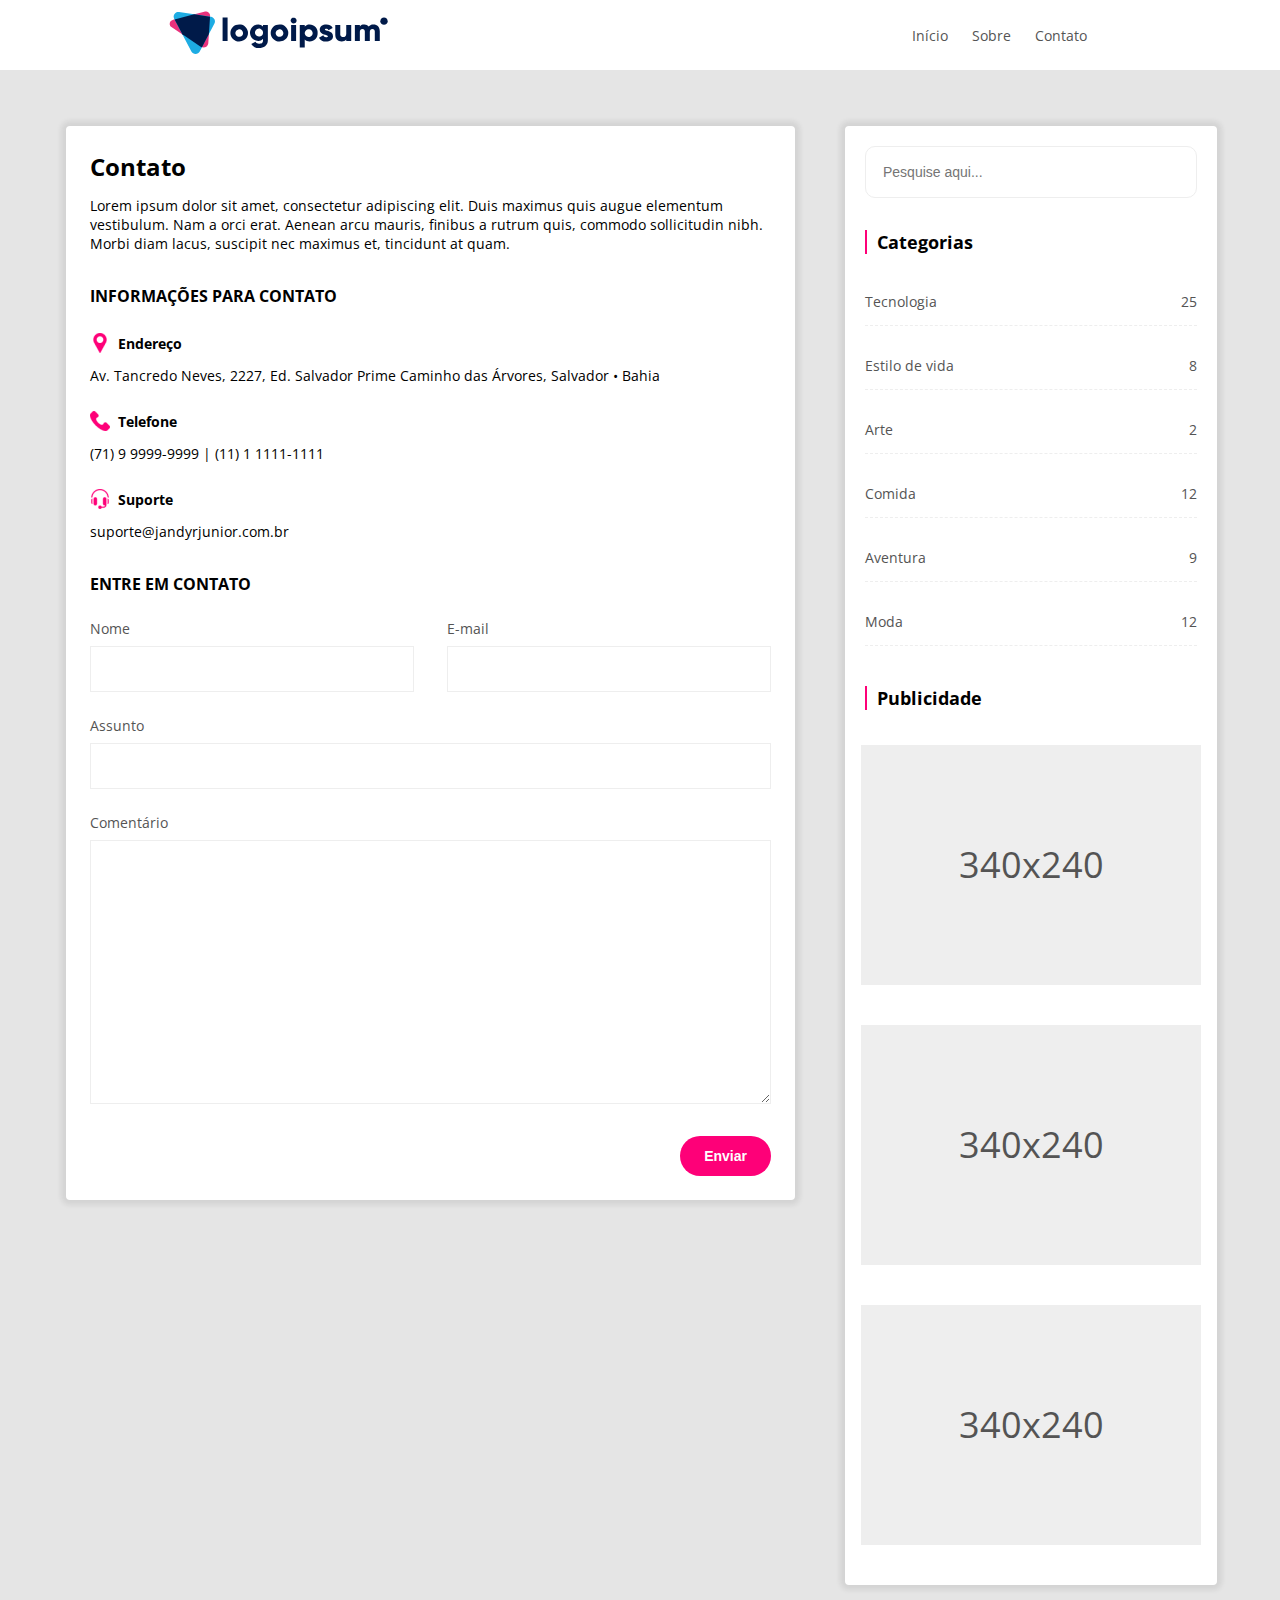
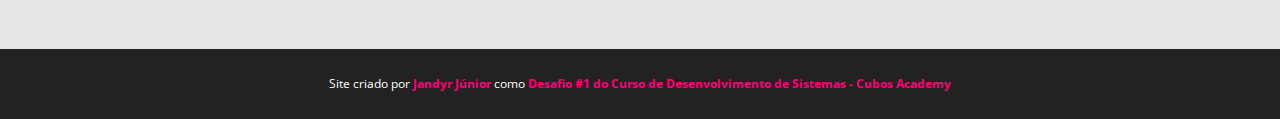
<file: src/contato.html>
<!DOCTYPE html>
<html lang="pt-br">

<head>
  <meta charset="UTF-8">
  <meta name="viewport" content="width=device-width, initial-scale=1.0">
  <link rel="stylesheet" href="styles.css">
  <title>Logo Ipsum</title>
</head>

<body>
  <header>
    <div class="logo">
      <img src="../assets/logo.svg" alt="logo-logoipsum">
    </div>
    <div class="links">
      <a href="index.html">Início</a>
      <a href="sobre.html">Sobre</a>
      <a href="contato.html">Contato</a>
    </div>
  </header>
  <div class="main">
    <div class="card-contato">
      <h3>Contato</h3>
      <p>
        Lorem ipsum dolor sit amet, consectetur adipiscing elit. Duis maximus quis augue elementum vestibulum. Nam a orci erat. Aenean arcu mauris, finibus a rutrum quis, commodo sollicitudin nibh. Morbi diam lacus, suscipit nec maximus et, tincidunt at quam. 
      </p>
      <h4>INFORMAÇÕES PARA CONTATO</h4>
      <div class="container-contato">
        <img src="../assets/localizacao.png" alt="icone-de-localização">
        <h5>Endereço</h5>
      </div>      
      <p>Av. Tancredo Neves, 2227, Ed. Salvador Prime Caminho das Árvores, Salvador • Bahia</p>
      <div class="container-contato">
        <img src="../assets/telefone.png" alt="icone-de-telefone">
        <h5>Telefone</h5>
      </div>      
      <p>(71) 9 9999-9999 | (11) 1 1111-1111</p>
      <div class="container-contato">
        <img src="../assets/headset.png" alt="icone-de-headset">
        <h5>Suporte</h5>
      </div>      
      <p>suporte@jandyrjunior.com.br</p>
      <h4>ENTRE EM CONTATO</h4>
      <div class="container-contato-nome-email">
        <div class="contato-nome-email">
          <label for="nome">Nome</label>
          <input type="text">
        </div>
        <div class="contato-nome-email">
          <label for="email">E-mail</label>
          <input type="email">
        </div>
      </div>
      <div class="contato-assunto">
        <label for="assunto">Assunto</label>
        <input type="text">
      </div>
      <div class="contato-textarea">
        <label for="texto-contato">Comentário</label>
        <textarea name="texto-contato" id="texto-contato"></textarea>
      </div>
      <button class="botao-enviar">Enviar</button>
    </div>
    <div class="menu-lateral">
      <input type="text" placeholder="Pesquise aqui...">
      <h4 class="categorias">Categorias</h4>
      <div class="topico">
        <p>Tecnologia</p>
        <p>25</p>
      </div>
      <div class="topico">
        <p>Estilo de vida</p>
        <p>8</p>
      </div>
      <div class="topico">
        <p>Arte</p>
        <p>2</p>
      </div>
      <div class="topico">
        <p>Comida</p>
        <p>12</p>
      </div>
      <div class="topico">
        <p>Aventura</p>
        <p>9</p>
      </div>
      <div class="topico">
        <p>Moda</p>
        <p>12</p>
      </div>

      <h4 class="publicidade">Publicidade</h4>
      <div class="banner">340x240</div>
      <div class="banner">340x240</div>
      <div class="banner">340x240</div>
    </div>
  </div>
  <footer class="footer-contato">
    <p class="footer-text">Site criado por <span>Jandyr Júnior</span> como <span>Desafio #1 do Curso de Desenvolvimento de
        Sistemas - Cubos Academy</span></p>
  </footer>
</body>

</html>
</file>
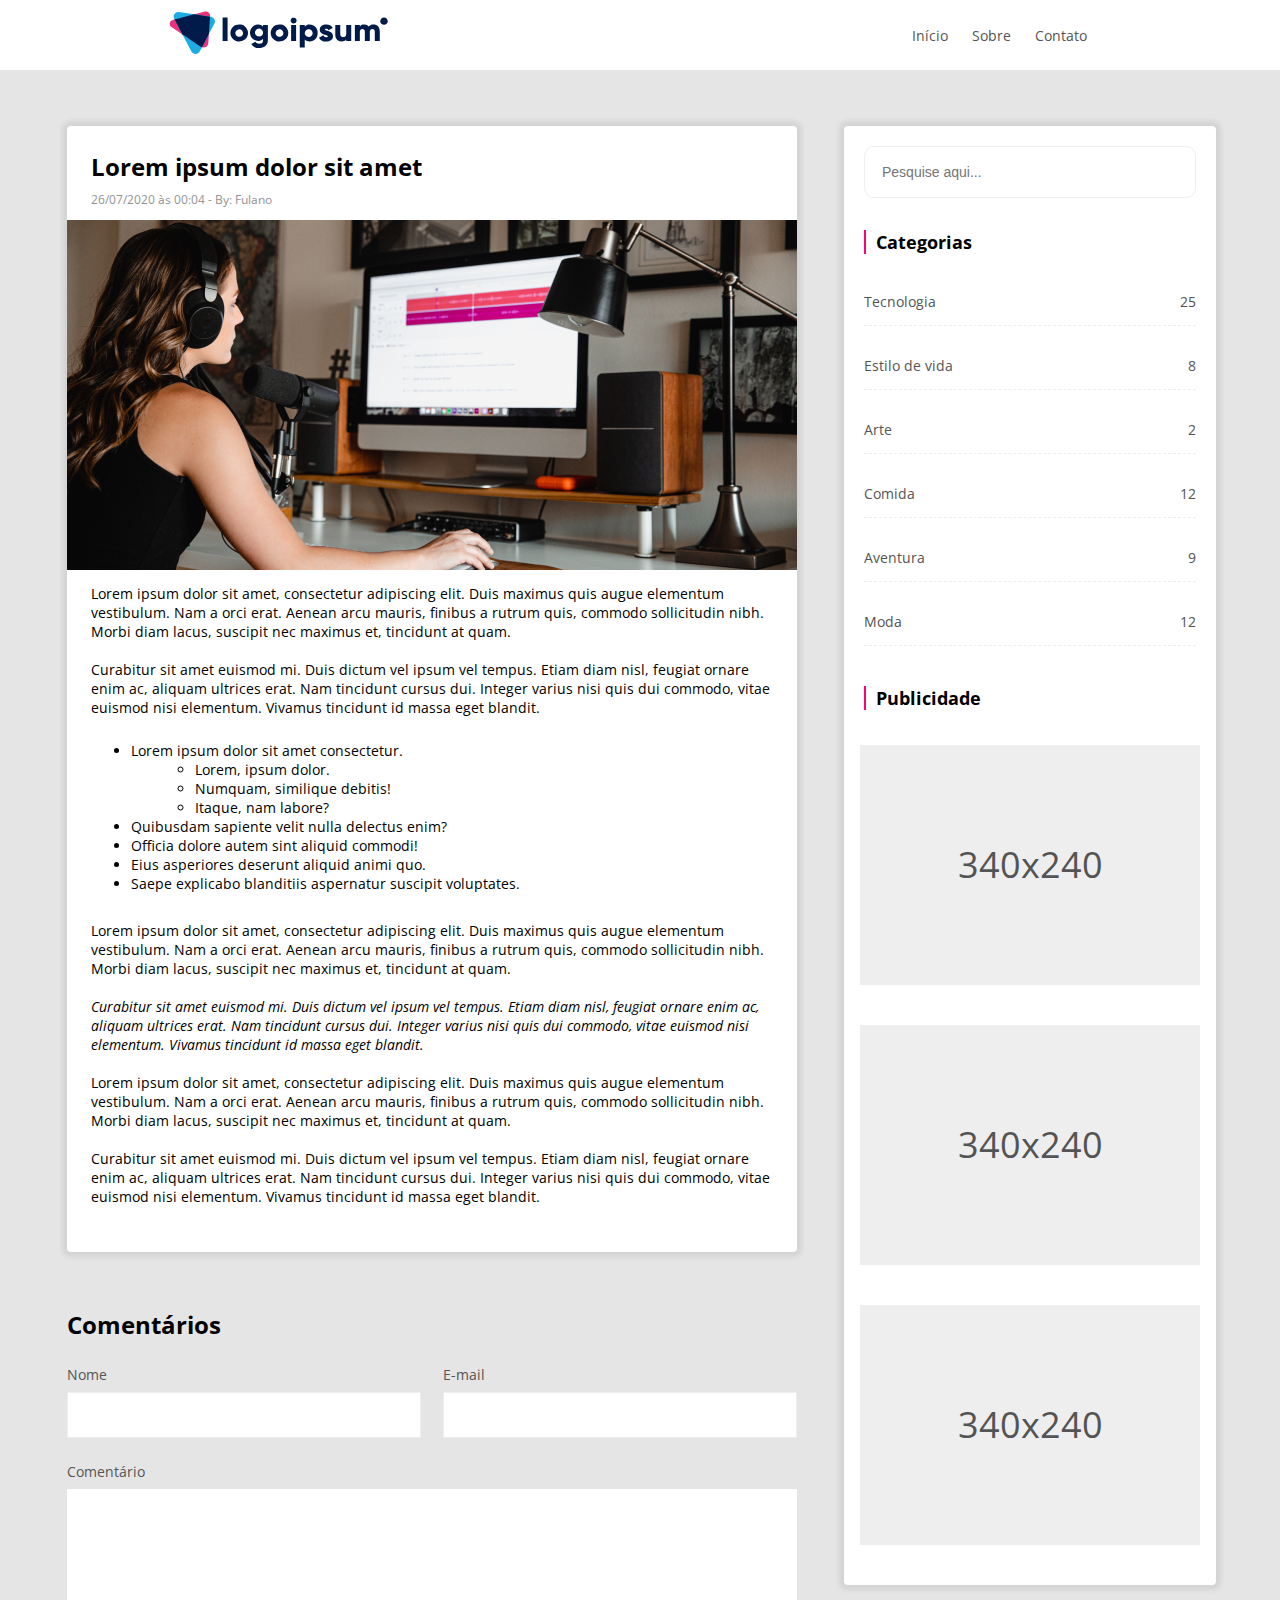
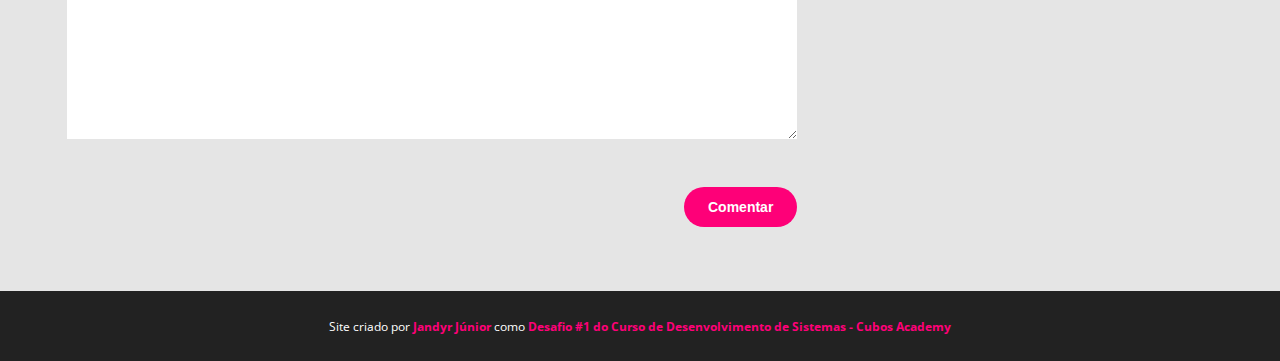
<file: src/conteudo-a.html>
<!DOCTYPE html>
<html lang="pt-br">

<head>
  <meta charset="UTF-8">
  <meta name="viewport" content="width=device-width, initial-scale=1.0">
  <link rel="stylesheet" href="styles.css">
  <title>Logo Ipsum</title>
</head>

<body>
  <header>
    <div class="logo">
      <img src="../assets/logo.svg" alt="logo-logoipsum">
    </div>
    <div class="links">
      <a href="index.html">Início</a>
      <a href="sobre.html">Sobre</a>
      <a href="contato.html">Contato</a>
    </div>
  </header>
  <div class="main">
    <div class="container">
      <div class="postagem">
        <h3>Lorem ipsum dolor sit amet</h3>
        <p class="publicacao">26/07/2020 às 00:04 - By: Fulano</p>
        <img src="../assets/pessoa.png" alt="pessoa-trabalhando-no-computador">
        <p class="texto-principal">
          Lorem ipsum dolor sit amet, consectetur adipiscing elit. Duis maximus quis augue elementum vestibulum. Nam a
          orci erat. Aenean arcu mauris, finibus a rutrum quis, commodo sollicitudin nibh. Morbi diam lacus, suscipit
          nec maximus et, tincidunt at quam.
          <br>
          <br>
          Curabitur sit amet euismod mi. Duis dictum vel ipsum vel tempus. Etiam diam nisl, feugiat ornare enim ac,
          aliquam ultrices erat. Nam tincidunt cursus dui. Integer varius nisi quis dui commodo, vitae euismod nisi
          elementum. Vivamus tincidunt id massa eget blandit.
        </p>
        <ul>
          <li>Lorem ipsum dolor sit amet consectetur.</li>
          <ul>
            <li>Lorem, ipsum dolor.</li>
            <li>Numquam, similique debitis!</li>
            <li>Itaque, nam labore?</li>
          </ul>
          <li>Quibusdam sapiente velit nulla delectus enim?</li>
          <li>Officia dolore autem sint aliquid commodi!</li>
          <li>Eius asperiores deserunt aliquid animi quo.</li>
          <li>Saepe explicabo blanditiis aspernatur suscipit voluptates.</li>
        </ul>
        <p class="texto-principal parte-2">
          Lorem ipsum dolor sit amet, consectetur adipiscing elit. Duis maximus quis augue elementum vestibulum. Nam a
          orci erat. Aenean arcu mauris, finibus a rutrum quis, commodo sollicitudin nibh. Morbi diam lacus, suscipit
          nec maximus et, tincidunt at quam.
          <br>
          <br>
          <i>Curabitur sit amet euismod mi. Duis dictum vel ipsum vel tempus. Etiam diam nisl, feugiat ornare enim ac,
            aliquam ultrices erat. Nam tincidunt cursus dui. Integer varius nisi quis dui commodo, vitae euismod nisi
            elementum. Vivamus tincidunt id massa eget blandit.</i>
          <br>
          <br>
          Lorem ipsum dolor sit amet, consectetur adipiscing elit. Duis maximus quis augue elementum vestibulum. Nam a
          orci erat. Aenean arcu mauris, finibus a rutrum quis, commodo sollicitudin nibh. Morbi diam lacus, suscipit
          nec maximus et, tincidunt at quam.
          <br>
          <br>
          Curabitur sit amet euismod mi. Duis dictum vel ipsum vel tempus. Etiam diam nisl, feugiat ornare enim ac,
          aliquam ultrices erat. Nam tincidunt cursus dui. Integer varius nisi quis dui commodo, vitae euismod nisi
          elementum. Vivamus tincidunt id massa eget blandit.
        </p>
      </div>
      <div class="comentarios">
        <h3>Comentários</h3>
        <div class="container-nome-email">
          <div class="nome-email">
            <label for="nome">Nome</label>
            <input type="text">
          </div>
          <div class="nome-email">
            <label for="email">E-mail</label>
            <input type="email">
          </div>
        </div>
        <div class="area-comentario">
          <label for="comentario">Comentário</label>
          <textarea name="comentario" id="comentario"></textarea>
        </div>
        <button type="submit" class="botao-comentar">Comentar</button>
      </div>
    </div>
    <div class="menu-lateral">
      <input type="text" placeholder="Pesquise aqui...">
      <h4 class="categorias">Categorias</h4>
      <div class="topico">
        <p>Tecnologia</p>
        <p>25</p>
      </div>
      <div class="topico">
        <p>Estilo de vida</p>
        <p>8</p>
      </div>
      <div class="topico">
        <p>Arte</p>
        <p>2</p>
      </div>
      <div class="topico">
        <p>Comida</p>
        <p>12</p>
      </div>
      <div class="topico">
        <p>Aventura</p>
        <p>9</p>
      </div>
      <div class="topico">
        <p>Moda</p>
        <p>12</p>
      </div>

      <h4 class="publicidade">Publicidade</h4>
      <div class="banner">340x240</div>
      <div class="banner">340x240</div>
      <div class="banner">340x240</div>
    </div>
  </div>
  <footer>
    <p class="footer-text">Site criado por <span>Jandyr Júnior</span> como <span>Desafio #1 do Curso de Desenvolvimento
        de Sistemas - Cubos Academy</span></p>
  </footer>
</body>

</html>
</file>
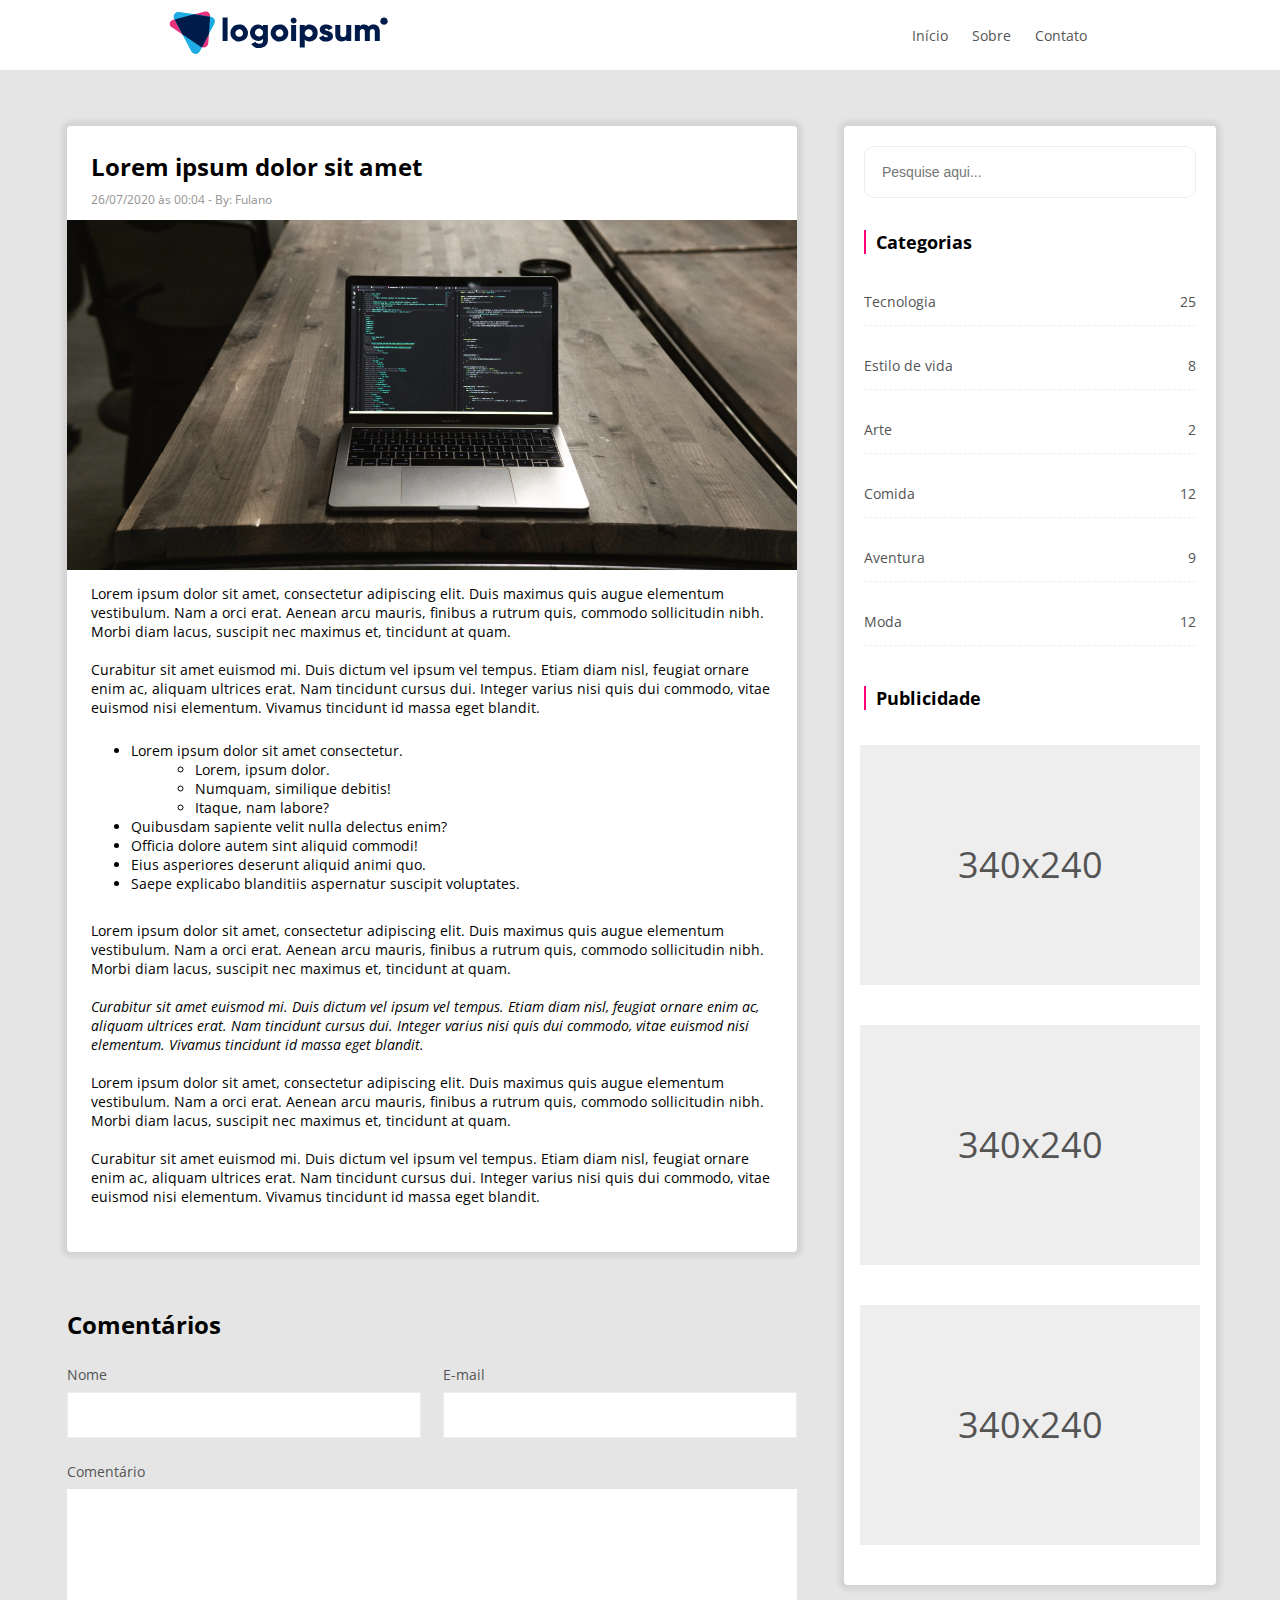
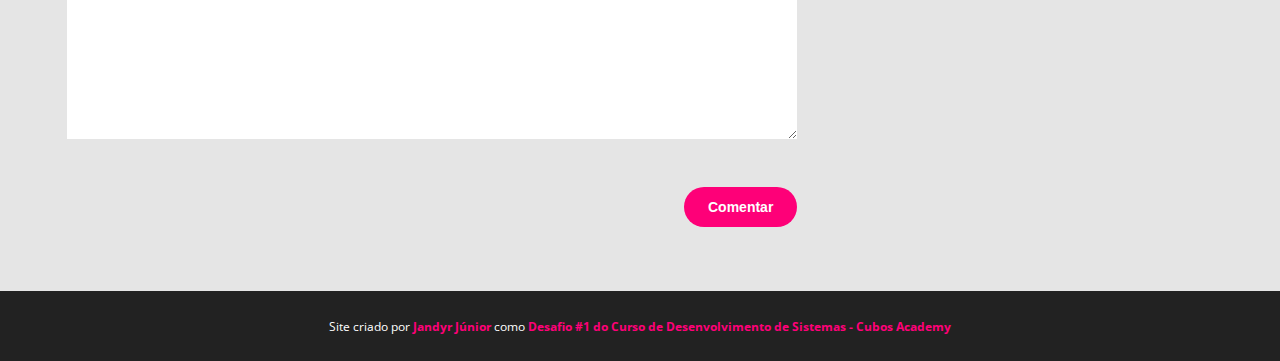
<file: src/conteudo-b.html>
<!DOCTYPE html>
<html lang="pt-br">

<head>
  <meta charset="UTF-8">
  <meta name="viewport" content="width=device-width, initial-scale=1.0">
  <link rel="stylesheet" href="styles.css">
  <title>Logo Ipsum</title>
</head>

<body>
  <header>
    <div class="logo">
      <img src="../assets/logo.svg" alt="logo-logoipsum">
    </div>
    <div class="links">
      <a href="index.html">Início</a>
      <a href="sobre.html">Sobre</a>
      <a href="contato.html">Contato</a>
    </div>
  </header>
  <div class="main">
    <div class="container">
      <div class="postagem">
        <h3>Lorem ipsum dolor sit amet</h3>
        <p class="publicacao">26/07/2020 às 00:04 - By: Fulano</p>
        <img src="../assets/computador.png" alt="imagem-de-um-notebook">
        <p class="texto-principal">
          Lorem ipsum dolor sit amet, consectetur adipiscing elit. Duis maximus quis augue elementum
          vestibulum. Nam a
          orci erat. Aenean arcu mauris, finibus a rutrum quis, commodo sollicitudin nibh. Morbi diam lacus,
          suscipit
          nec maximus et, tincidunt at quam.
          <br>
          <br>
          Curabitur sit amet euismod mi. Duis dictum vel ipsum vel tempus. Etiam diam nisl, feugiat ornare
          enim ac,
          aliquam ultrices erat. Nam tincidunt cursus dui. Integer varius nisi quis dui commodo, vitae euismod
          nisi
          elementum. Vivamus tincidunt id massa eget blandit.
        </p>
        <ul>
          <li>Lorem ipsum dolor sit amet consectetur.</li>
          <ul>
            <li>Lorem, ipsum dolor.</li>
            <li>Numquam, similique debitis!</li>
            <li>Itaque, nam labore?</li>
          </ul>
          <li>Quibusdam sapiente velit nulla delectus enim?</li>
          <li>Officia dolore autem sint aliquid commodi!</li>
          <li>Eius asperiores deserunt aliquid animi quo.</li>
          <li>Saepe explicabo blanditiis aspernatur suscipit voluptates.</li>
        </ul>
        <p class="texto-principal parte-2">
          Lorem ipsum dolor sit amet, consectetur adipiscing elit. Duis maximus quis augue elementum
          vestibulum. Nam a
          orci erat. Aenean arcu mauris, finibus a rutrum quis, commodo sollicitudin nibh. Morbi diam lacus,
          suscipit
          nec maximus et, tincidunt at quam.
          <br>
          <br>
          <i>Curabitur sit amet euismod mi. Duis dictum vel ipsum vel tempus. Etiam diam nisl, feugiat ornare
            enim ac,
            aliquam ultrices erat. Nam tincidunt cursus dui. Integer varius nisi quis dui commodo, vitae
            euismod nisi
            elementum. Vivamus tincidunt id massa eget blandit.</i>
          <br>
          <br>
          Lorem ipsum dolor sit amet, consectetur adipiscing elit. Duis maximus quis augue elementum
          vestibulum. Nam a
          orci erat. Aenean arcu mauris, finibus a rutrum quis, commodo sollicitudin nibh. Morbi diam lacus,
          suscipit
          nec maximus et, tincidunt at quam.
          <br>
          <br>
          Curabitur sit amet euismod mi. Duis dictum vel ipsum vel tempus. Etiam diam nisl, feugiat ornare
          enim ac,
          aliquam ultrices erat. Nam tincidunt cursus dui. Integer varius nisi quis dui commodo, vitae euismod
          nisi
          elementum. Vivamus tincidunt id massa eget blandit.
        </p>
      </div>
      <div class="comentarios">
        <h3>Comentários</h3>
        <div class="container-nome-email">
          <div class="nome-email">
            <label for="nome">Nome</label>
            <input type="text">
          </div>
          <div class="nome-email">
            <label for="email">E-mail</label>
            <input type="email">
          </div>
        </div>
        <div class="area-comentario">
          <label for="comentario">Comentário</label>
          <textarea name="comentario" id="comentario"></textarea>
        </div>
        <button type="submit" class="botao-comentar">Comentar</button>
      </div>
    </div>

    <div class="menu-lateral">
      <input type="text" placeholder="Pesquise aqui...">
      <h4 class="categorias">Categorias</h4>
      <div class="topico">
        <p>Tecnologia</p>
        <p>25</p>
      </div>
      <div class="topico">
        <p>Estilo de vida</p>
        <p>8</p>
      </div>
      <div class="topico">
        <p>Arte</p>
        <p>2</p>
      </div>
      <div class="topico">
        <p>Comida</p>
        <p>12</p>
      </div>
      <div class="topico">
        <p>Aventura</p>
        <p>9</p>
      </div>
      <div class="topico">
        <p>Moda</p>
        <p>12</p>
      </div>

      <h4 class="publicidade">Publicidade</h4>
      <div class="banner">340x240</div>
      <div class="banner">340x240</div>
      <div class="banner">340x240</div>
    </div>
  </div>
  <footer>
    <p class="footer-text">Site criado por <span>Jandyr Júnior</span> como <span>Desafio #1 do Curso de Desenvolvimento
        de Sistemas - Cubos Academy</span></p>
  </footer>
</body>

</html>
</file>
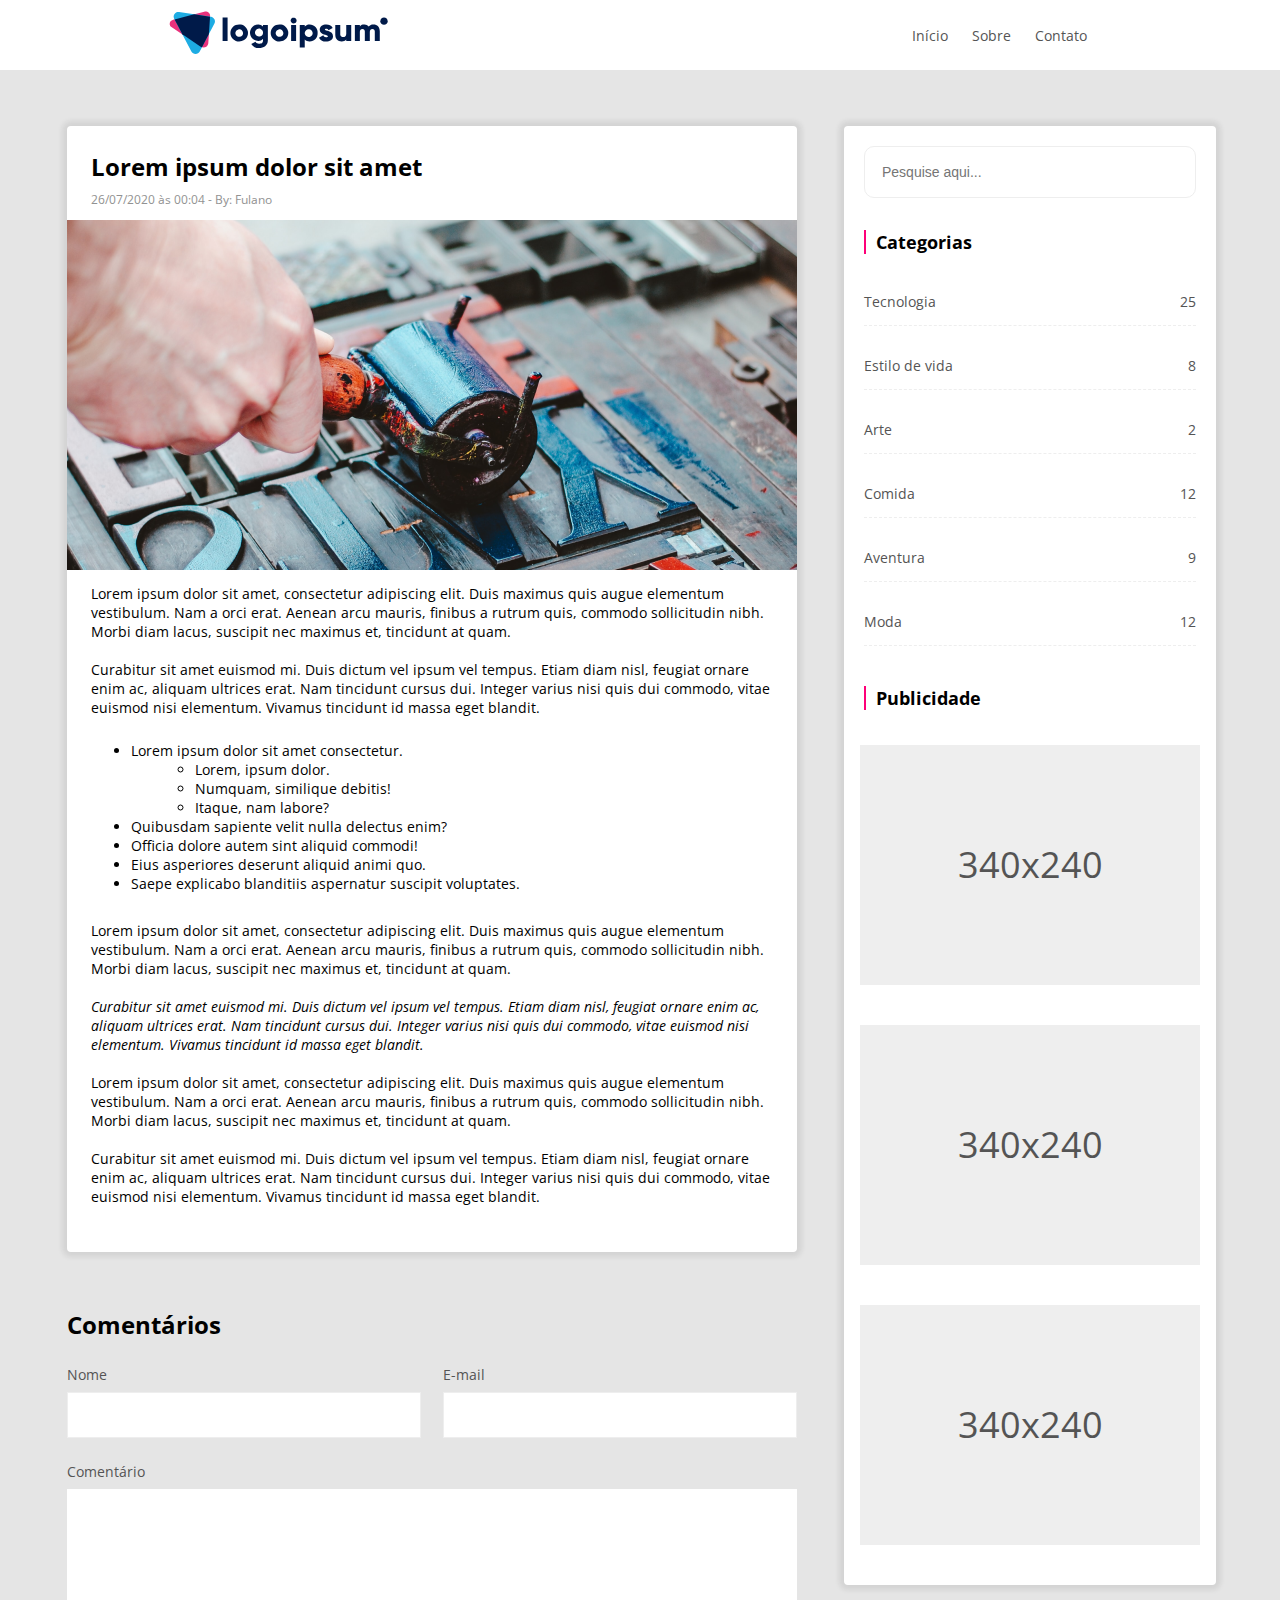
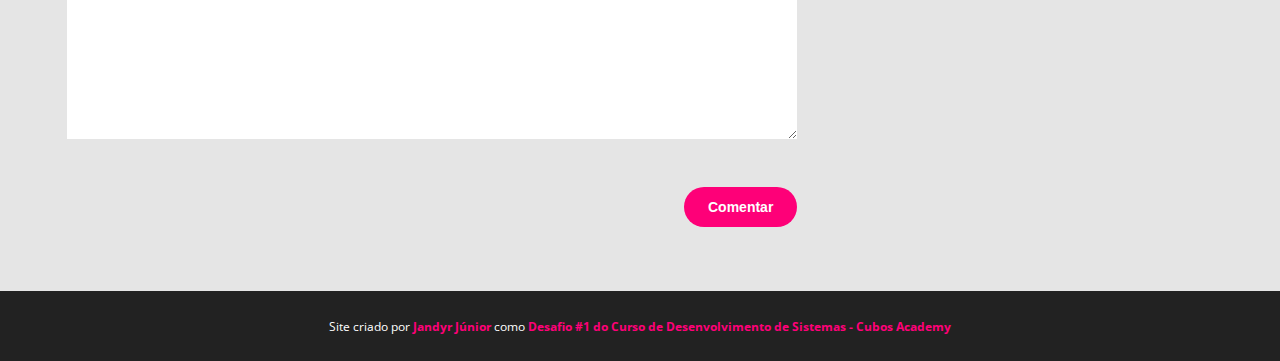
<file: src/conteudo-c.html>
<!DOCTYPE html>
<html lang="pt-br">

<head>
  <meta charset="UTF-8">
  <meta name="viewport" content="width=device-width, initial-scale=1.0">
  <link rel="stylesheet" href="styles.css">
  <title>Logo Ipsum</title>
</head>

<body>
  <header>
    <div class="logo">
      <img src="../assets/logo.svg" alt="logo-logoipsum">
    </div>
    <div class="links">
      <a href="index.html">Início</a>
      <a href="sobre.html">Sobre</a>
      <a href="contato.html">Contato</a>
    </div>
  </header>
  <div class="main">
    <div class="container">
      <div class="postagem">
        <h3>Lorem ipsum dolor sit amet</h3>
        <p class="publicacao">26/07/2020 às 00:04 - By: Fulano</p>
        <img src="../assets/pintura.png" alt="imagem-de-uma-rolo-de-pintura">
        <p class="texto-principal">
          Lorem ipsum dolor sit amet, consectetur adipiscing elit. Duis maximus quis augue elementum vestibulum. Nam a
          orci erat. Aenean arcu mauris, finibus a rutrum quis, commodo sollicitudin nibh. Morbi diam lacus, suscipit
          nec maximus et, tincidunt at quam.
          <br>
          <br>
          Curabitur sit amet euismod mi. Duis dictum vel ipsum vel tempus. Etiam diam nisl, feugiat ornare enim ac,
          aliquam ultrices erat. Nam tincidunt cursus dui. Integer varius nisi quis dui commodo, vitae euismod nisi
          elementum. Vivamus tincidunt id massa eget blandit.
        </p>
        <ul>
          <li>Lorem ipsum dolor sit amet consectetur.</li>
          <ul>
            <li>Lorem, ipsum dolor.</li>
            <li>Numquam, similique debitis!</li>
            <li>Itaque, nam labore?</li>
          </ul>
          <li>Quibusdam sapiente velit nulla delectus enim?</li>
          <li>Officia dolore autem sint aliquid commodi!</li>
          <li>Eius asperiores deserunt aliquid animi quo.</li>
          <li>Saepe explicabo blanditiis aspernatur suscipit voluptates.</li>
        </ul>
        <p class="texto-principal parte-2">
          Lorem ipsum dolor sit amet, consectetur adipiscing elit. Duis maximus quis augue elementum vestibulum. Nam a
          orci erat. Aenean arcu mauris, finibus a rutrum quis, commodo sollicitudin nibh. Morbi diam lacus, suscipit
          nec maximus et, tincidunt at quam.
          <br>
          <br>
          <i>Curabitur sit amet euismod mi. Duis dictum vel ipsum vel tempus. Etiam diam nisl, feugiat ornare enim ac,
            aliquam ultrices erat. Nam tincidunt cursus dui. Integer varius nisi quis dui commodo, vitae euismod nisi
            elementum. Vivamus tincidunt id massa eget blandit.</i>
          <br>
          <br>
          Lorem ipsum dolor sit amet, consectetur adipiscing elit. Duis maximus quis augue elementum vestibulum. Nam a
          orci erat. Aenean arcu mauris, finibus a rutrum quis, commodo sollicitudin nibh. Morbi diam lacus, suscipit
          nec maximus et, tincidunt at quam.
          <br>
          <br>
          Curabitur sit amet euismod mi. Duis dictum vel ipsum vel tempus. Etiam diam nisl, feugiat ornare enim ac,
          aliquam ultrices erat. Nam tincidunt cursus dui. Integer varius nisi quis dui commodo, vitae euismod nisi
          elementum. Vivamus tincidunt id massa eget blandit.
        </p>
      </div>
      <div class="comentarios">
        <h3>Comentários</h3>
        <div class="container-nome-email">
          <div class="nome-email">
            <label for="nome">Nome</label>
            <input type="text">
          </div>
          <div class="nome-email">
            <label for="email">E-mail</label>
            <input type="email">
          </div>
        </div>
        <div class="area-comentario">
          <label for="comentario">Comentário</label>
          <textarea name="comentario" id="comentario"></textarea>
        </div>
        <button type="submit" class="botao-comentar">Comentar</button>
      </div>
    </div>

    <div class="menu-lateral">
      <input type="text" placeholder="Pesquise aqui...">
      <h4 class="categorias">Categorias</h4>
      <div class="topico">
        <p>Tecnologia</p>
        <p>25</p>
      </div>
      <div class="topico">
        <p>Estilo de vida</p>
        <p>8</p>
      </div>
      <div class="topico">
        <p>Arte</p>
        <p>2</p>
      </div>
      <div class="topico">
        <p>Comida</p>
        <p>12</p>
      </div>
      <div class="topico">
        <p>Aventura</p>
        <p>9</p>
      </div>
      <div class="topico">
        <p>Moda</p>
        <p>12</p>
      </div>

      <h4 class="publicidade">Publicidade</h4>
      <div class="banner">340x240</div>
      <div class="banner">340x240</div>
      <div class="banner">340x240</div>
    </div>
  </div>
  <footer>
    <p class="footer-text">Site criado por <span>Jandyr Júnior</span> como <span>Desafio #1 do Curso de Desenvolvimento de
        Sistemas - Cubos Academy</span></p>
  </footer>
</body>

</html>
</file>
<file: styles.css>
@import url('https://fonts.googleapis.com/css2?family=Open+Sans:wght@300;400;700&display=swap');

body { 
    margin: 0;
    background-color: #e5e5e5;
    font-family: 'Open Sans', sans-serif;
    color: #545454;
    min-height: 100vh;
}

/* ESTILOS DO CABEÇALHO */

header {
    width: 100%;
    height: 70px;
    background-color: white;
    display: flex;
    justify-content: space-between;
    align-items: center;
    margin-bottom: 56px;
}

.logo {
    margin-left: 169px;
}

a {
    text-decoration: none;
    color: #545454;
}

.links {
    display: flex;
    align-items: center;
    justify-content: space-evenly;
    margin-right: 169px;
    width: 223px;
    font-size: 14px;
    font-weight: 400;
}

/* ESTILOS DO CORPO */

.main {
    display: flex;
    align-items: flex-start;
    justify-content: center;
    width: 100%;
}

.container-cards {
    display: flex;
    flex-direction: column;
    align-items: center;
    justify-content: center;
    margin-left: 140px;
    margin-right: 50px;
}

.menu-lateral {
    background-color: white;
    display: flex;
    flex-direction: column;
    justify-content: center;
    margin-right: 140px;
    box-shadow: 0px 0px 5px 5px #22222216;
    border-radius: 4px;
}

/* ESTILOS DO CARD */

.card {
    background-color: white;
    display: flex;
    flex-direction: column;
    justify-content: center;
    width: 730px;
    border-radius: 4px;
    margin-bottom: 40px;
    box-shadow: 0px 0px 5px 5px #22222216;
}

.card h3 {
    font-size: 24px;
    font-weight: 700;
    margin-top: 24px;
    margin-left: 24px;
    margin-right: auto;
    margin-bottom: 0;
    color: black;
    padding: 0;
}

.card .publicacao {
    font-size: 12px;
    font-weight: 400;
    margin-left: 24px;
    margin-top: 8px;
    padding: 0;
    color: #929292;
}

.card p {
    font-size: 14px;
    font-weight: 400;
    margin: 24px;
    padding: 0;
}

.card a {
    padding: 12px 24px;
    border: 1px solid #fe0078;
    border-radius: 20px;
    margin: 24px 24px 24px auto;
    color: 545454;
    font-size: 14px;
    font-weight: 400;
}

.card a:hover {
    background-color: #fe0078;
    color: white;
}

/*  ESTILOS DO MENU LATERAL */

.menu-lateral input {
    font-size: 14px;
    font-weight: 400;
    padding: 17px;
    margin: 20px;
    border: 1px solid #eeeeee;
    border-radius: 10px;
}

input:focus {
    border: 1px solid #fe0078;
    cursor: pointer;
    outline: none;
}

.categorias {
    font-size: 18px;
    font-weight: 700;
    color: black;
    margin-left: 20px;
    margin-top: 12px;
    padding-left: 10px;
    border-left: 2px solid #fe0078;
}

.topico {
    font-size: 14px;
    font-weight: 400;
    margin-left: 20px;
    margin-right: 20px;
    margin-bottom: 16px;
    border-bottom: 1px dashed #eeeeee;
    display: flex;
    justify-content: space-between;
    align-items: center;
    color: #545454;
}

.topico:hover {
    cursor: pointer;
    color: #fe0078;
    border-bottom: 1px dashed #fe0078;
}

.publicidade {
    font-size: 18px;
    font-weight: 700;
    color: black;
    margin-left: 20px;
    margin-top: 24px;
    margin-bottom: 35px;
    padding-left: 10px;
    border-left: 2px solid #fe0078;
}

.banner {
    width: 340px;
    height: 240px;
    background-color: #eeeeee;
    display: flex;
    justify-content: center;
    align-items: center;
    font-size: 36px;
    font-weight: 400;
    margin: 0px 16px;
    margin-bottom: 40px;
}

/* ESTILO DAS POSTAGENS */

.postagem {
    background-color: white;
    display: flex;
    flex-direction: column;
    justify-content: center;
    border-radius: 4px;
    box-shadow: 0px 0px 5px 5px #22222216;
    margin-left: 143px;
    margin-right: 47px;
    width: 730px;
}

.postagem h3 {
    font-size: 24px;
    font-weight: 700;
    margin-top: 24px;
    margin-left: 24px;
    margin-right: auto;
    margin-bottom: 0;
    color: black;
    padding: 0;
}

.postagem .publicacao {
    font-size: 12px;
    font-weight: 400;
    margin-left: 24px;
    margin-top: 8px;
    padding: 0;
    color: #929292;
}

.texto-principal{
    font-size: 14px;
    font-weight: 400;
    margin: 14px 24px 24px 24px;
    font-size: 14px;
    font-weight: 400;
    color: black;
}

.parte-2 {
    margin-bottom: 46px;
}

ul {
    margin-top: 0;
    padding-top: 0;
    margin-left: 24px;
    font-size: 14px;
    color: black;
}

/* ESTILOS DO FORMULARIO DE COMENTÁRIOS */

.comentarios {
    margin-top: 56px;
}

.comentarios h3 {
    font-size: 24px;
    font-weight: 700;
    margin-top: 24px;
    margin-left: 143px;
    margin-right: auto;
    margin-bottom: 0;
    color: black;
    padding: 0;
}

.container-nome-email {
    display: flex;
    margin-left: 143px;
    margin-top: 24px;
    margin-right: 47px;
    justify-content: space-between;
}

.nome-email {
    display: flex;
    flex-direction: column;
    align-items: flex-start;
    justify-content: space-between;
    width: 354px;
}

.nome-email label {
    font-size: 14px;
    font-weight: 400;
}

.nome-email input {
    border-radius: 0;
    height: 42px;
    width: 330px;
    outline: none;
    border: 1px solid #eeeeee;
    padding-left: 20px;
    margin-top: 8px;
}

.nome-email input:focus {    
    border: 1px solid #fe0078;
    cursor: pointer;
    outline: none;
}

.area-comentario {
    display: flex;
    flex-direction: column;
    justify-content: center;
    align-items: flex-start;
    margin-top: 24px;
    margin-left: 143px;
}

.area-comentario label {
    font-size: 14px;
    font-weight: 400;
}

.area-comentario textarea{
    border: none;
    padding: 20px;
    margin-top: 8px;
    width: 690px;
    height: 210px;
}

.area-comentario textarea:focus {    
    border: 1px solid #fe0078;
    cursor: pointer;
    outline: none;
}

.comentarios button {
    padding: 12px 24px;
    border: none;
    border-radius: 20px;
    background-color: #fe0078;
    color: white;
    font-size: 14px;
    font-weight: 700;
    margin: 48px auto 64px 760px;
    cursor: pointer;
}

/*  ESTILOS DA PAGINA DE CONTATO */

.card-contato {
    display: flex;
    flex-direction: column;
    justify-content: center;
    background-color: white;
    box-shadow: 0px 0px 5px 5px #22222216;
    border-radius: 4px;
    margin-left: 143px;
    margin-right: 50px;
    width: 730px;
}

.card-contato h3 {
    font-size: 24px;
    font-weight: 700;
    margin: 0;
    padding: 0;
    margin-left: 24px;
    margin-top: 24px;
    margin-right: 24px;
    color: black;
}

.card-contato p {
    font-size: 14px;
    font-weight: 400;
    margin: 0;
    padding: 0;
    margin-left: 24px;
    margin-top: 24px;
    margin-right: 24px;
}

.card-contato h4 {
    font-size: 16px;
    font-weight: 700;
    margin: 0;
    padding: 0;
    margin-left: 24px;
    margin-top: 32px;
    margin-right: 24px;
    color: black;
}

.card-contato img {
    width: 20px;
    height: 20px;
    margin-left: 24px;
    margin-right: 8px;
}

.container-contato {
    display: flex;
    align-items: center;
    margin-top: 26px;
    
}

.card-contato h5 {
    font-size: 14px;
    font-weight: 700;
    padding: 0;
    margin: 0;
    color: black
}

.card-contato p {
    font-size: 14px;
    font-weight: 400;
    margin-top: 13px;
    margin-left: 24px;
    color: black;
}

.container-contato-nome-email {    
    display: flex;
    margin-left: 24px;
    margin-top: 24px;
    margin-right: 24px;
    justify-content: space-between;
    align-items: center;
}

.contato-nome-email {
    display: flex;
    flex-direction: column;
    align-items: flex-start;
    justify-content: space-between;
}

.contato-nome-email label {
    font-size: 14px;
    font-weight: 400;
}

.contato-nome-email input {
    border-radius: 0;
    height: 42px;
    width: 300px;
    outline: none;
    border: 1px solid #eeeeee;
    padding-left: 20px;
    margin-top: 8px;
}

.contato-nome-email input:focus {
    border: 1px solid #fe0078;
    cursor: pointer;
}

.contato-assunto input {
    border-radius: 0;
    height: 42px;
    width: 657px;
    outline: none;
    border: 1px solid #eeeeee;
    padding-left: 20px;
    margin-top: 8px;
}

.contato-assunto input:focus {
    border: 1px solid #fe0078;
    cursor: pointer;
}

.contato-assunto {
    margin-top: 24px;
    margin-left: 24px;
    margin-right: 24px;
    display: flex;
    flex-direction: column;
    align-items: flex-start;
    justify-content: center;
}

.contato-assunto label {
    font-size: 14px;
    font-weight: 400;
}

.contato-textarea {
    display: flex;
    flex-direction: column;
    align-items: flex-start;
    justify-content: center;
    margin-left: 24px;
    margin-top: 24px;
}

.contato-textarea label {
    font-size: 14px;
    font-weight: 400;
}

.contato-textarea textarea {
    width: 657px;
    height: 240px;
    outline: none;
    border: 1px solid #eeeeee;
    padding-left: 20px;
    padding-top: 20px;
    margin-top: 8px;
}

.contato-textarea textarea:focus {
    cursor: pointer;
    border: 1px solid #fe0078;
}

.botao-enviar {
    border: none;
    padding: 12px 24px;
    border-radius: 20px;
    margin: 32px 24px 24px auto;
    background-color: #fe0078;
    color: white;
    font-size: 14px;
    font-weight: 700;
    cursor: pointer;
}

/* ESTILOS DO RODAPÉ */

footer {
    width: 100%;
    height: 70px;
    background-color: #222222;
    display: flex;
    justify-content: center;
    align-items: center;
    color: white;
    font-size: 12px;
}

.footer-contato {    
    margin-top: 64px;
}

footer span {
    color:  #fe0078;
    font-weight: 700;
}
</file>
<file: src/styles.css>
@import url('https://fonts.googleapis.com/css2?family=Open+Sans:wght@300;400;700&display=swap');

body { 
    margin: 0;
    background-color: #e5e5e5;
    font-family: 'Open Sans', sans-serif;
    color: #545454;
    min-height: 100vh;
}

/* ESTILOS DO CABEÇAALHO */

header {
    width: 100%;
    height: 70px;
    background-color: white;
    display: flex;
    justify-content: space-between;
    align-items: center;
    margin-bottom: 56px;
}

.logo {
    margin-left: 169px;
}

a {
    text-decoration: none;
    color: #545454;
}

.links {
    display: flex;
    align-items: center;
    justify-content: space-evenly;
    margin-right: 169px;
    width: 223px;
    font-size: 14px;
    font-weight: 400;
}

/* ESTILOS DO CORPO */

.main {
    display: flex;
    align-items: flex-start;
    justify-content: center;
    width: 100%;
}

.container-cards {
    display: flex;
    flex-direction: column;
    align-items: center;
    justify-content: center;
    margin-left: 140px;
    margin-right: 50px;
}

.menu-lateral {
    background-color: white;
    display: flex;
    flex-direction: column;
    justify-content: center;
    margin-right: 140px;
    box-shadow: 0px 0px 5px 5px #22222216;
    border-radius: 4px;
}

/* ESTILOS DO CARD */

.card {
    background-color: white;
    display: flex;
    flex-direction: column;
    justify-content: center;
    width: 730px;
    border-radius: 4px;
    margin-bottom: 40px;
    box-shadow: 0px 0px 5px 5px #22222216;
}

.card h3 {
    font-size: 24px;
    font-weight: 700;
    margin-top: 24px;
    margin-left: 24px;
    margin-right: auto;
    margin-bottom: 0;
    color: black;
    padding: 0;
}

.card .publicacao {
    font-size: 12px;
    font-weight: 400;
    margin-left: 24px;
    margin-top: 8px;
    padding: 0;
    color: #929292;
}

.card p {
    font-size: 14px;
    font-weight: 400;
    margin: 24px;
    padding: 0;
}

.card a {
    padding: 12px 24px;
    border: 1px solid #fe0078;
    border-radius: 20px;
    margin: 24px 24px 24px auto;
    color: 545454;
    font-size: 14px;
    font-weight: 400;
}

.card a:hover {
    background-color: #fe0078;
    color: white;
}

/*  ESTILOS DO MENU LATERAL */

.menu-lateral input {
    font-size: 14px;
    font-weight: 400;
    padding: 17px;
    margin: 20px;
    border: 1px solid #eeeeee;
    border-radius: 10px;
}

input:focus {
    border: 1px solid #fe0078;
    cursor: pointer;
    outline: none;
}

.categorias {
    font-size: 18px;
    font-weight: 700;
    color: black;
    margin-left: 20px;
    margin-top: 12px;
    padding-left: 10px;
    border-left: 2px solid #fe0078;
}

.topico {
    font-size: 14px;
    font-weight: 400;
    margin-left: 20px;
    margin-right: 20px;
    margin-bottom: 16px;
    border-bottom: 1px dashed #eeeeee;
    display: flex;
    justify-content: space-between;
    align-items: center;
    color: #545454;
}

.topico:hover {
    cursor: pointer;
    color: #fe0078;
    border-bottom: 1px dashed #fe0078;
}

.publicidade {
    font-size: 18px;
    font-weight: 700;
    color: black;
    margin-left: 20px;
    margin-top: 24px;
    margin-bottom: 35px;
    padding-left: 10px;
    border-left: 2px solid #fe0078;
}

.banner {
    width: 340px;
    height: 240px;
    background-color: #eeeeee;
    display: flex;
    justify-content: center;
    align-items: center;
    font-size: 36px;
    font-weight: 400;
    margin: 0px 16px;
    margin-bottom: 40px;
}

/* ESTILO DAS POSTAGENS */

.postagem {
    background-color: white;
    display: flex;
    flex-direction: column;
    justify-content: center;
    border-radius: 4px;
    box-shadow: 0px 0px 5px 5px #22222216;
    margin-left: 143px;
    margin-right: 47px;
    width: 730px;
}

.postagem h3 {
    font-size: 24px;
    font-weight: 700;
    margin-top: 24px;
    margin-left: 24px;
    margin-right: auto;
    margin-bottom: 0;
    color: black;
    padding: 0;
}

.postagem .publicacao {
    font-size: 12px;
    font-weight: 400;
    margin-left: 24px;
    margin-top: 8px;
    padding: 0;
    color: #929292;
}

.texto-principal{
    font-size: 14px;
    font-weight: 400;
    margin: 14px 24px 24px 24px;
    font-size: 14px;
    font-weight: 400;
    color: black;
}

.parte-2 {
    margin-bottom: 46px;
}

ul {
    margin-top: 0;
    padding-top: 0;
    margin-left: 24px;
    font-size: 14px;
    color: black;
}

/* ESTILOS DO FORMULARIO DE COMENTÁRIOS */

.comentarios {
    margin-top: 56px;
}

.comentarios h3 {
    font-size: 24px;
    font-weight: 700;
    margin-top: 24px;
    margin-left: 143px;
    margin-right: auto;
    margin-bottom: 0;
    color: black;
    padding: 0;
}

.container-nome-email {
    display: flex;
    margin-left: 143px;
    margin-top: 24px;
    margin-right: 47px;
    justify-content: space-between;
}

.nome-email {
    display: flex;
    flex-direction: column;
    align-items: flex-start;
    justify-content: space-between;
    width: 354px;
}

.nome-email label {
    font-size: 14px;
    font-weight: 400;
}

.nome-email input {
    border-radius: 0;
    height: 42px;
    width: 330px;
    outline: none;
    border: 1px solid #eeeeee;
    padding-left: 20px;
    margin-top: 8px;
}

.nome-email input:focus {    
    border: 1px solid #fe0078;
    cursor: pointer;
    outline: none;
}

.area-comentario {
    display: flex;
    flex-direction: column;
    justify-content: center;
    align-items: flex-start;
    margin-top: 24px;
    margin-left: 143px;
}

.area-comentario label {
    font-size: 14px;
    font-weight: 400;
}

.area-comentario textarea{
    border: none;
    padding: 20px;
    margin-top: 8px;
    width: 690px;
    height: 210px;
}

.area-comentario textarea:focus {    
    border: 1px solid #fe0078;
    cursor: pointer;
    outline: none;
}

.comentarios button {
    padding: 12px 24px;
    border: none;
    border-radius: 20px;
    background-color: #fe0078;
    color: white;
    font-size: 14px;
    font-weight: 700;
    margin: 48px auto 64px 760px;
    cursor: pointer;
}

/*  ESTILOS DA PAGINA DE CONTATO */

.card-contato {
    display: flex;
    flex-direction: column;
    justify-content: center;
    background-color: white;
    box-shadow: 0px 0px 5px 5px #22222216;
    border-radius: 4px;
    margin-left: 143px;
    margin-right: 50px;
    width: 730px;
}

.card-contato h3 {
    font-size: 24px;
    font-weight: 700;
    margin: 0;
    padding: 0;
    margin-left: 24px;
    margin-top: 24px;
    margin-right: 24px;
    color: black;
}

.card-contato p {
    font-size: 14px;
    font-weight: 400;
    margin: 0;
    padding: 0;
    margin-left: 24px;
    margin-top: 24px;
    margin-right: 24px;
}

.card-contato h4 {
    font-size: 16px;
    font-weight: 700;
    margin: 0;
    padding: 0;
    margin-left: 24px;
    margin-top: 32px;
    margin-right: 24px;
    color: black;
}

.card-contato img {
    width: 20px;
    height: 20px;
    margin-left: 24px;
    margin-right: 8px;
}

.container-contato {
    display: flex;
    align-items: center;
    margin-top: 26px;
    
}

.card-contato h5 {
    font-size: 14px;
    font-weight: 700;
    padding: 0;
    margin: 0;
    color: black
}

.card-contato p {
    font-size: 14px;
    font-weight: 400;
    margin-top: 13px;
    margin-left: 24px;
    color: black;
}

.container-contato-nome-email {    
    display: flex;
    margin-left: 24px;
    margin-top: 24px;
    margin-right: 24px;
    justify-content: space-between;
    align-items: center;
}

.contato-nome-email {
    display: flex;
    flex-direction: column;
    align-items: flex-start;
    justify-content: space-between;
}

.contato-nome-email label {
    font-size: 14px;
    font-weight: 400;
}

.contato-nome-email input {
    border-radius: 0;
    height: 42px;
    width: 300px;
    outline: none;
    border: 1px solid #eeeeee;
    padding-left: 20px;
    margin-top: 8px;
}

.contato-nome-email input:focus {
    border: 1px solid #fe0078;
    cursor: pointer;
}

.contato-assunto input {
    border-radius: 0;
    height: 42px;
    width: 657px;
    outline: none;
    border: 1px solid #eeeeee;
    padding-left: 20px;
    margin-top: 8px;
}

.contato-assunto input:focus {
    border: 1px solid #fe0078;
    cursor: pointer;
}

.contato-assunto {
    margin-top: 24px;
    margin-left: 24px;
    margin-right: 24px;
    display: flex;
    flex-direction: column;
    align-items: flex-start;
    justify-content: center;
}

.contato-assunto label {
    font-size: 14px;
    font-weight: 400;
}

.contato-textarea {
    display: flex;
    flex-direction: column;
    align-items: flex-start;
    justify-content: center;
    margin-left: 24px;
    margin-top: 24px;
}

.contato-textarea label {
    font-size: 14px;
    font-weight: 400;
}

.contato-textarea textarea {
    width: 657px;
    height: 240px;
    outline: none;
    border: 1px solid #eeeeee;
    padding-left: 20px;
    padding-top: 20px;
    margin-top: 8px;
}

.contato-textarea textarea:focus {
    cursor: pointer;
    border: 1px solid #fe0078;
}

.botao-enviar {
    border: none;
    padding: 12px 24px;
    border-radius: 20px;
    margin: 32px 24px 24px auto;
    background-color: #fe0078;
    color: white;
    font-size: 14px;
    font-weight: 700;
}

/* ESTILOS DO RODAPÉ */

footer {
    width: 100%;
    height: 70px;
    background-color: #222222;
    display: flex;
    justify-content: center;
    align-items: center;
    color: white;
    font-size: 12px;
}

.footer-contato {    
    margin-top: 64px;
}

footer span {
    color:  #fe0078;
    font-weight: 700;
}
</file>
